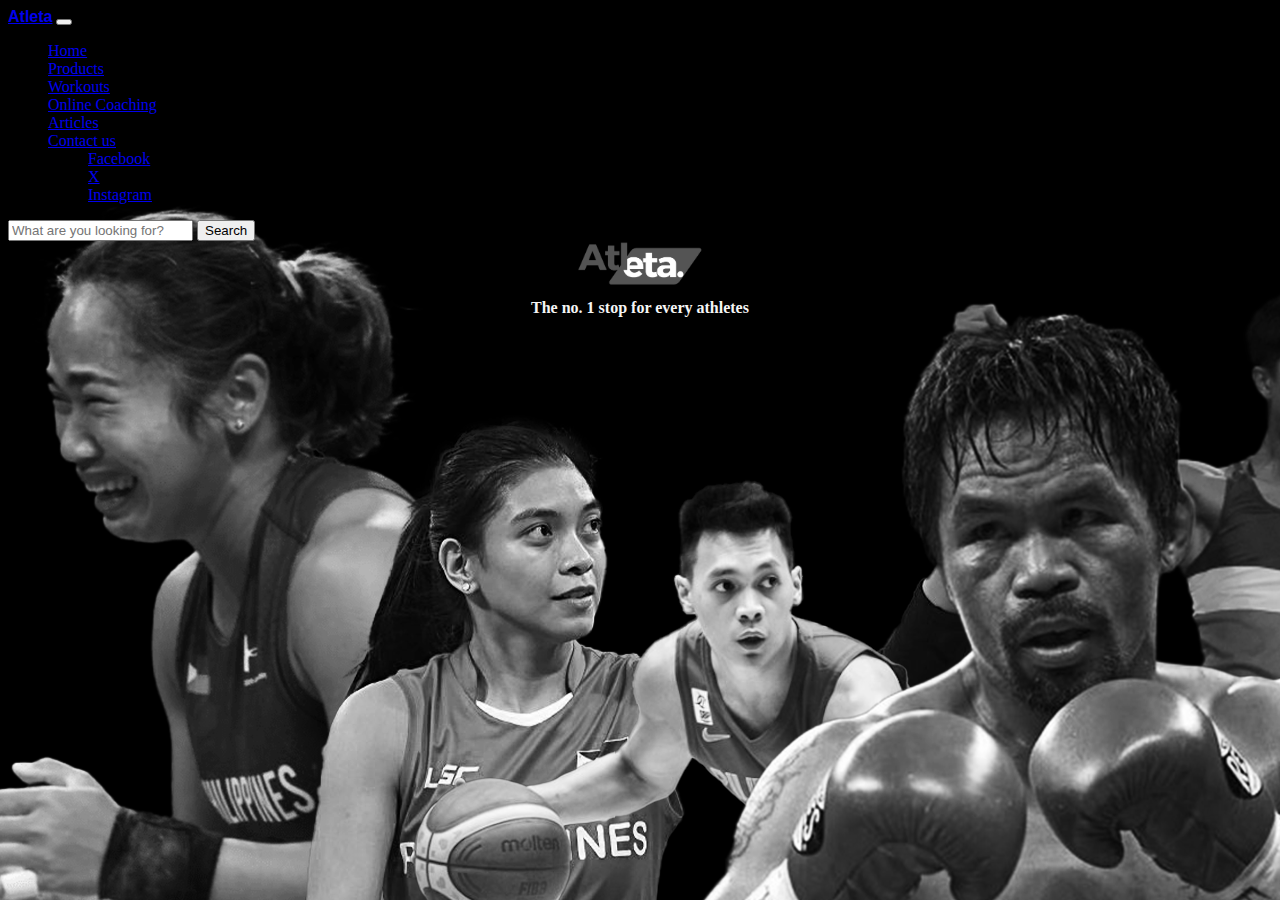
<file: articles.html>
<!doctype html>
<html lang="en">
  <head>
    <meta charset="utf-8">
    <meta name="viewport" content="width=device-width, initial-scale=1">
    <title>Atleta - Articles</title>
    <link href="styles.css" rel="stylesheet">
    <link href="https://cdn.jsdelivr.net/npm/bootstrap@5.3.2/dist/css/bootstrap.min.css" rel="stylesheet" integrity="sha384-T3c6CoIi6uLrA9TneNEoa7RxnatzjcDSCmG1MXxSR1GAsXEV/Dwwykc2MPK8M2HN" crossorigin="anonymous">
  </head>
  <body>
    <nav class="navbar navbar-expand-lg navbar-dark bg-dark">
    <div class="container-fluid">
      <a class="navbar-brand" href="index.html">Atleta</a>
      <button class="navbar-toggler" type="button" data-bs-toggle="collapse" data-bs-target="#navbarSupportedContent" aria-controls="navbarSupportedContent" aria-expanded="false" aria-label="Toggle navigation">
        <span class="navbar-toggler-icon"></span>
      </button>
      <div class="collapse navbar-collapse" id="navbarSupportedContent">
        <ul class="navbar-nav me-auto mb-2 mb-lg-0">
          <li class="nav-item">
            <a class="nav-link active" aria-current="page" href="index.html">Home</a>
          </li>
          <li class="nav-item">
            <a class="nav-link" href="shop.html">Products</a>
          </li>
          <li class="nav-item">
            <a class="nav-link" href="workouts.html">Workouts</a>
          </li>
          <li class="nav-item">
            <a class="nav-link" href="coaching.html">Online Coaching</a>
          </li>
          <li class="nav-item">
            <a class="nav-link" href="articles.html">Articles</a>
          </li>
          <li class="nav-item dropdown">
            <a class="nav-link dropdown-toggle" href="#" role="button" data-bs-toggle="dropdown" aria-expanded="false">
              Contact us
            </a>
            <ul class="dropdown-menu">
              <li><a class="dropdown-item" href="#">Facebook</a></li>
              <li><a class="dropdown-item" href="#">X</a></li>
              <li><a class="dropdown-item" href="#">Instagram</a></li>
            </ul>
          </li>
        </ul>
        <form class="d-flex" role="search">
          <input class="form-control me-2" type="search" placeholder="What are you looking for?" aria-label="Search">
          <button class="btn btn-outline-light" type="submit">Search</button>
        </form>
      </div>
    </div>
  </nav>

  <img class ="img-container" src="images/logo.png" alt="logo">

  <div class="container">
    <h2>The no. 1 stop for every athletes</h2>
  </div>
  </body>
</html>
</file>
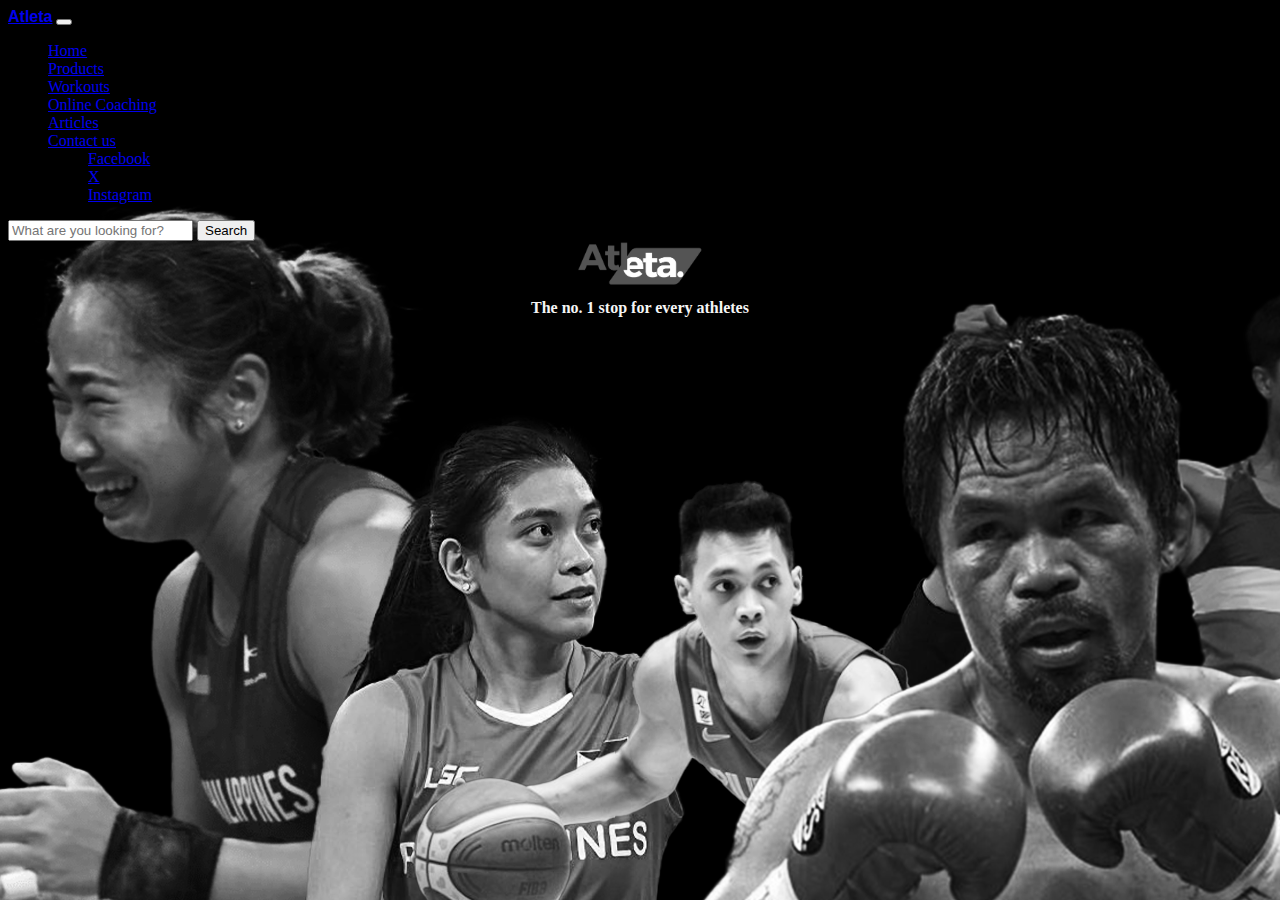
<file: coaching.html>
<!doctype html>
<html lang="en">
  <head>
    <meta charset="utf-8">
    <meta name="viewport" content="width=device-width, initial-scale=1">
    <title>Atleta - Coaching</title>
    <link href="styles.css" rel="stylesheet">
    <link href="https://cdn.jsdelivr.net/npm/bootstrap@5.3.2/dist/css/bootstrap.min.css" rel="stylesheet" integrity="sha384-T3c6CoIi6uLrA9TneNEoa7RxnatzjcDSCmG1MXxSR1GAsXEV/Dwwykc2MPK8M2HN" crossorigin="anonymous">
  </head>
  <body>
    <nav class="navbar navbar-expand-lg navbar-dark bg-dark">
    <div class="container-fluid">
      <a class="navbar-brand" href="index.html">Atleta</a>
      <button class="navbar-toggler" type="button" data-bs-toggle="collapse" data-bs-target="#navbarSupportedContent" aria-controls="navbarSupportedContent" aria-expanded="false" aria-label="Toggle navigation">
        <span class="navbar-toggler-icon"></span>
      </button>
      <div class="collapse navbar-collapse" id="navbarSupportedContent">
        <ul class="navbar-nav me-auto mb-2 mb-lg-0">
          <li class="nav-item">
            <a class="nav-link active" aria-current="page" href="index.html">Home</a>
          </li>
          <li class="nav-item">
            <a class="nav-link" href="shop.html">Products</a>
          </li>
          <li class="nav-item">
            <a class="nav-link" href="workouts.html">Workouts</a>
          </li>
          <li class="nav-item">
            <a class="nav-link" href="coaching.html">Online Coaching</a>
          </li>
          <li class="nav-item">
            <a class="nav-link" href="articles.html">Articles</a>
          </li>
          <li class="nav-item dropdown">
            <a class="nav-link dropdown-toggle" href="#" role="button" data-bs-toggle="dropdown" aria-expanded="false">
              Contact us
            </a>
            <ul class="dropdown-menu">
              <li><a class="dropdown-item" href="#">Facebook</a></li>
              <li><a class="dropdown-item" href="#">X</a></li>
              <li><a class="dropdown-item" href="#">Instagram</a></li>
            </ul>
          </li>
        </ul>
        <form class="d-flex" role="search">
          <input class="form-control me-2" type="search" placeholder="What are you looking for?" aria-label="Search">
          <button class="btn btn-outline-light" type="submit">Search</button>
        </form>
      </div>
    </div>
  </nav>

  <img class ="img-container" src="images/logo.png" alt="logo">

  <div class="container">
    <h2>The no. 1 stop for every athletes</h2>
  </div>
  </body>
</html>
</file>
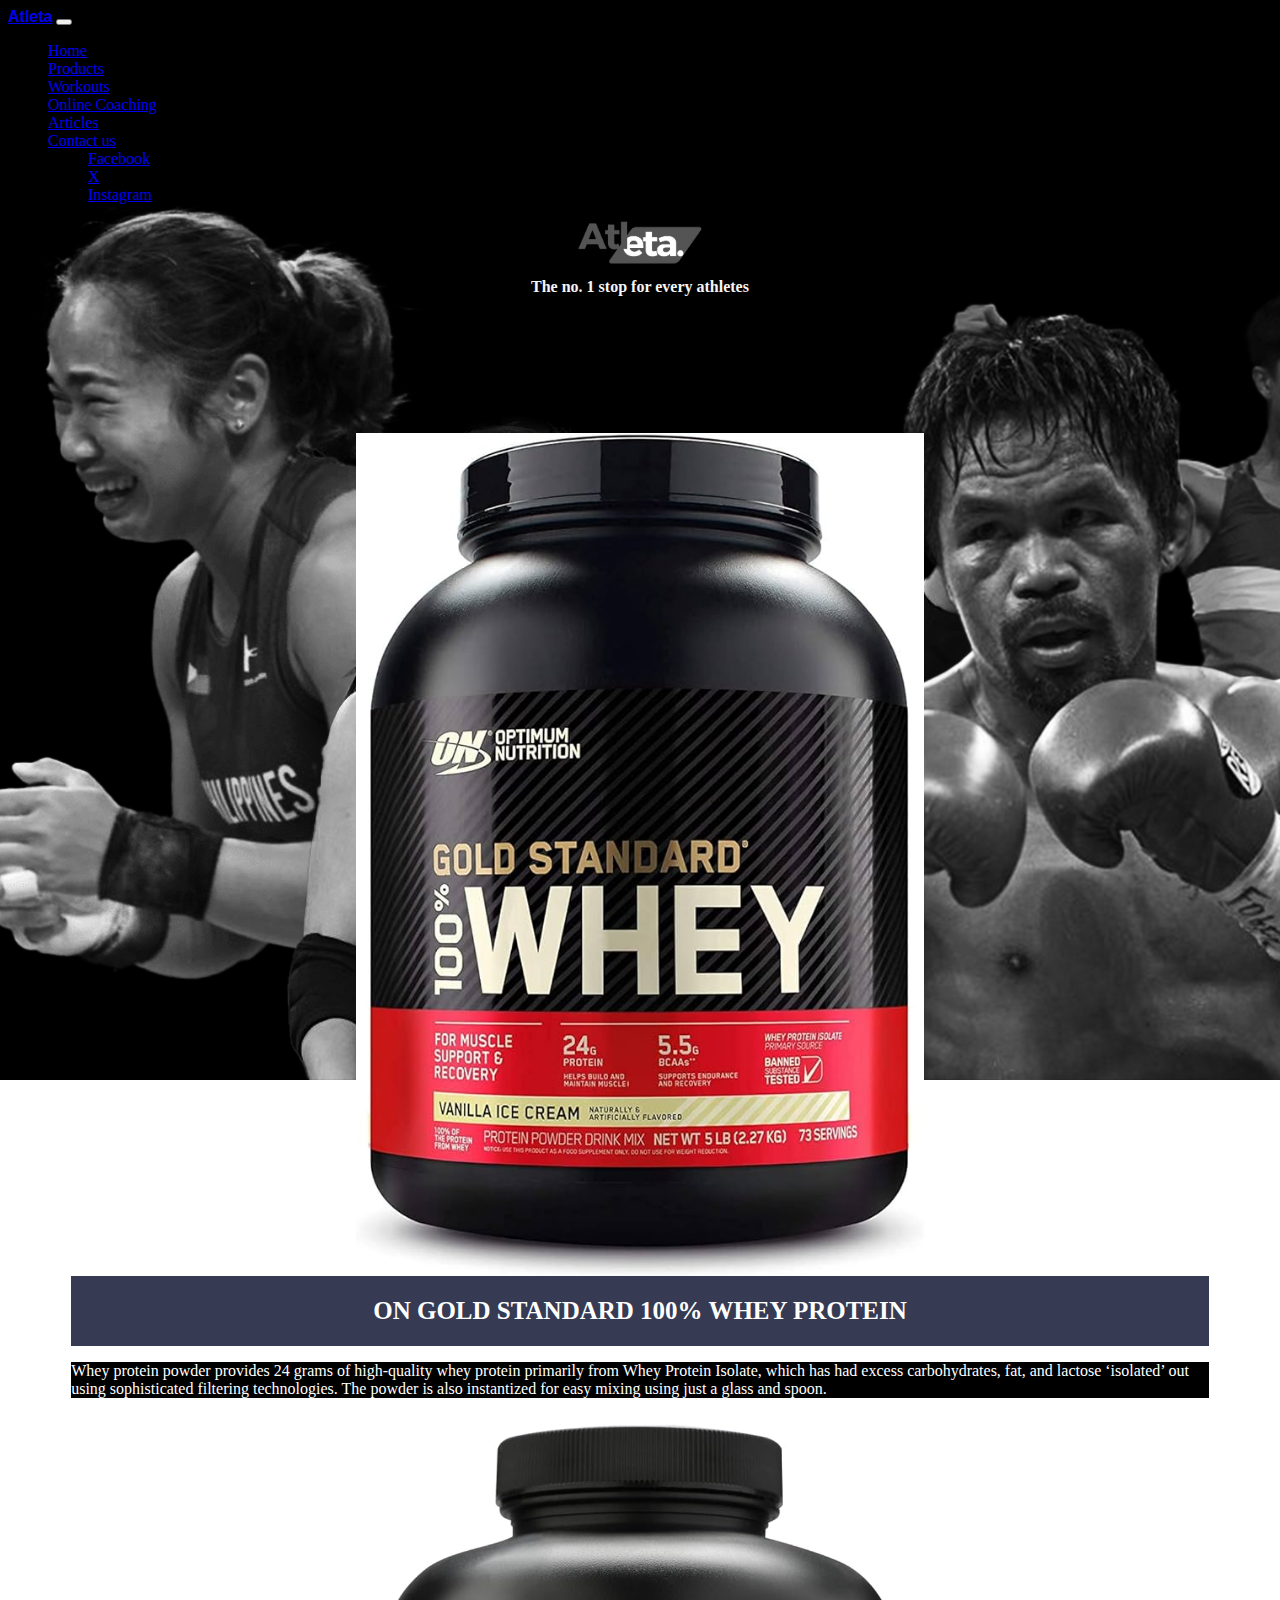
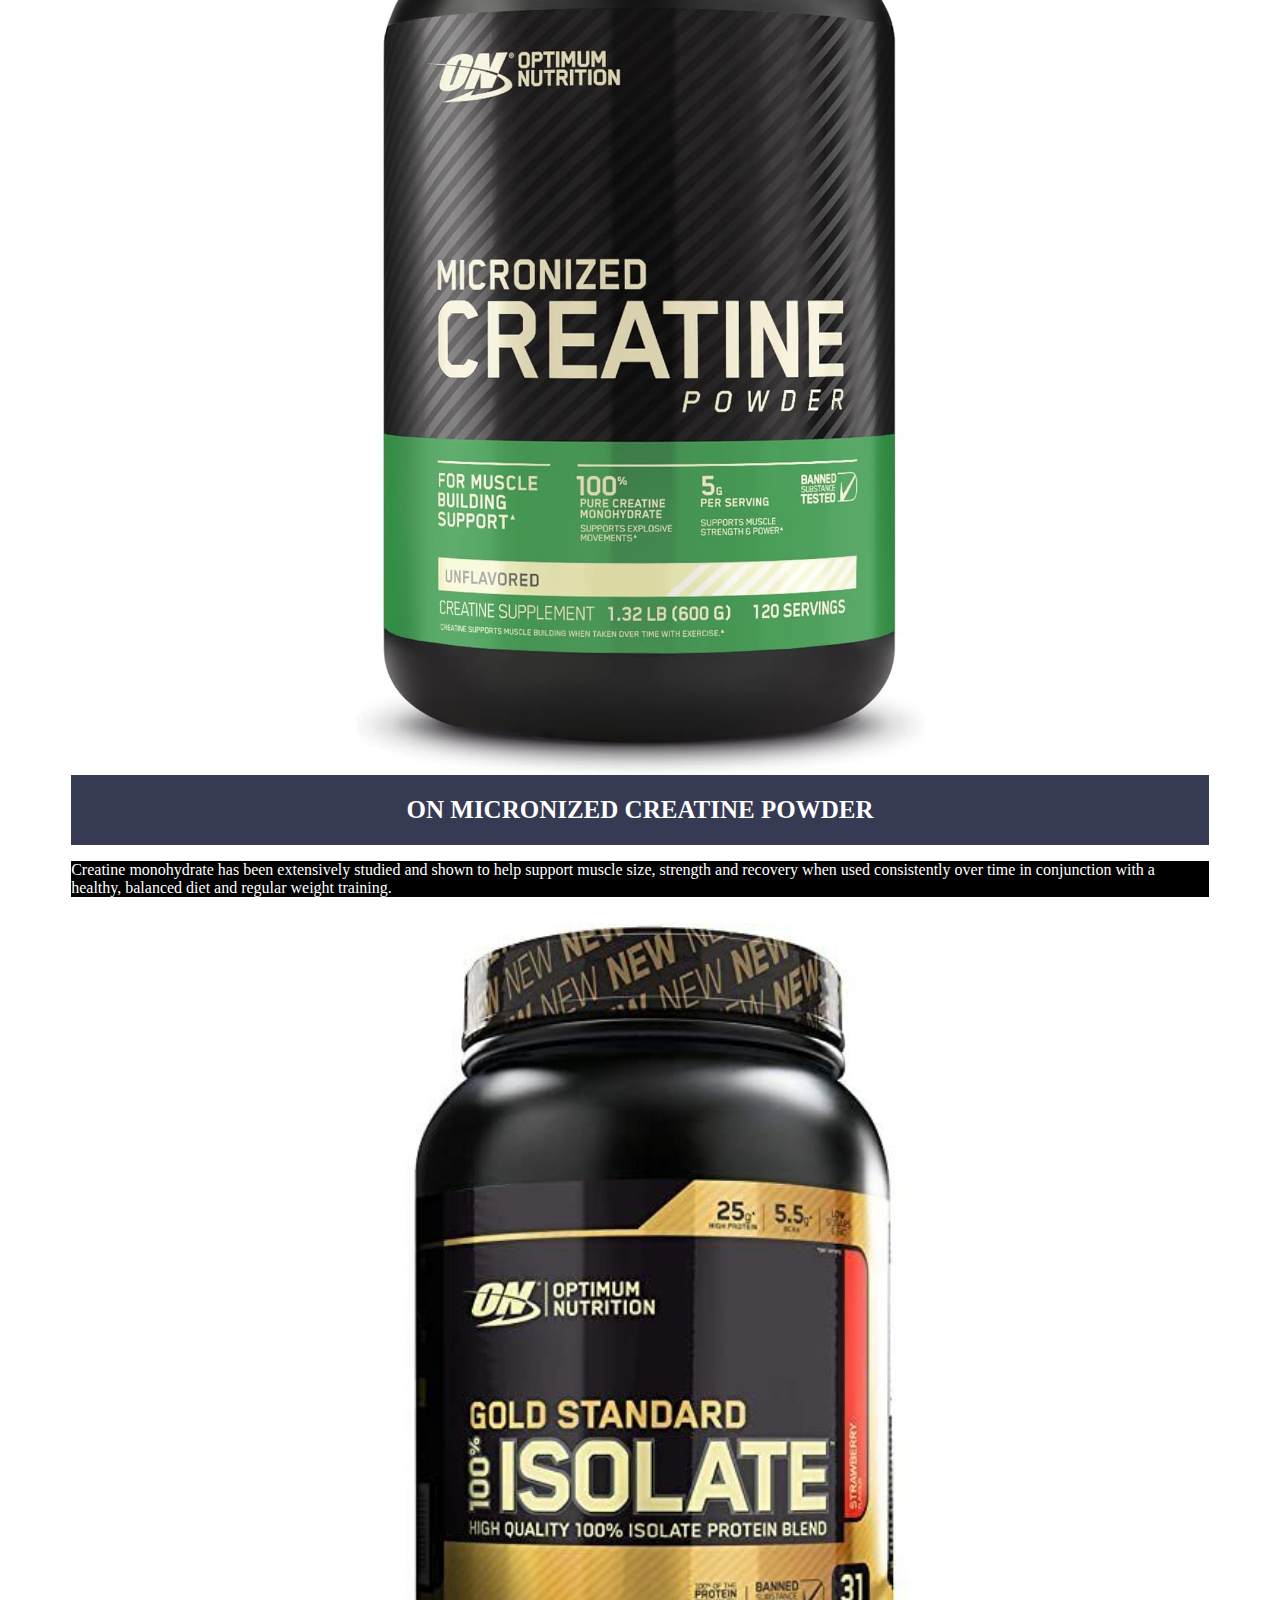
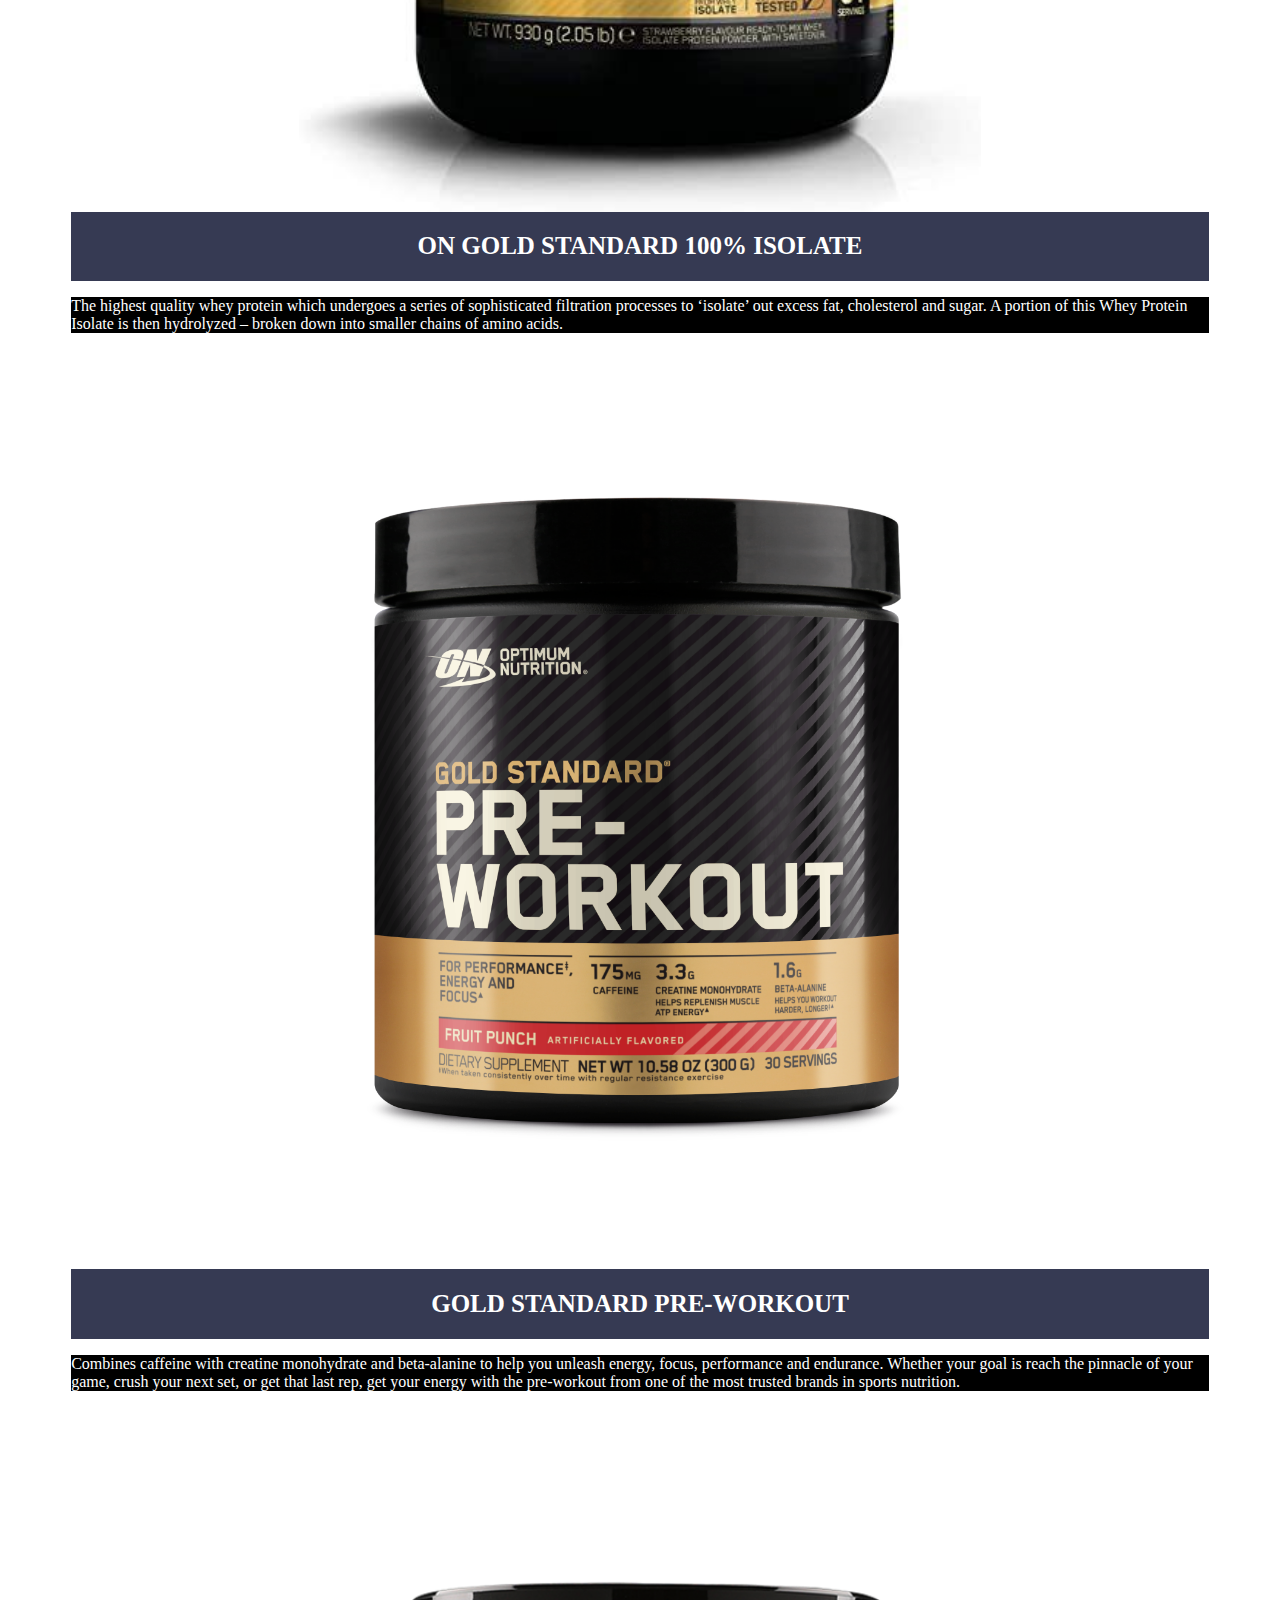
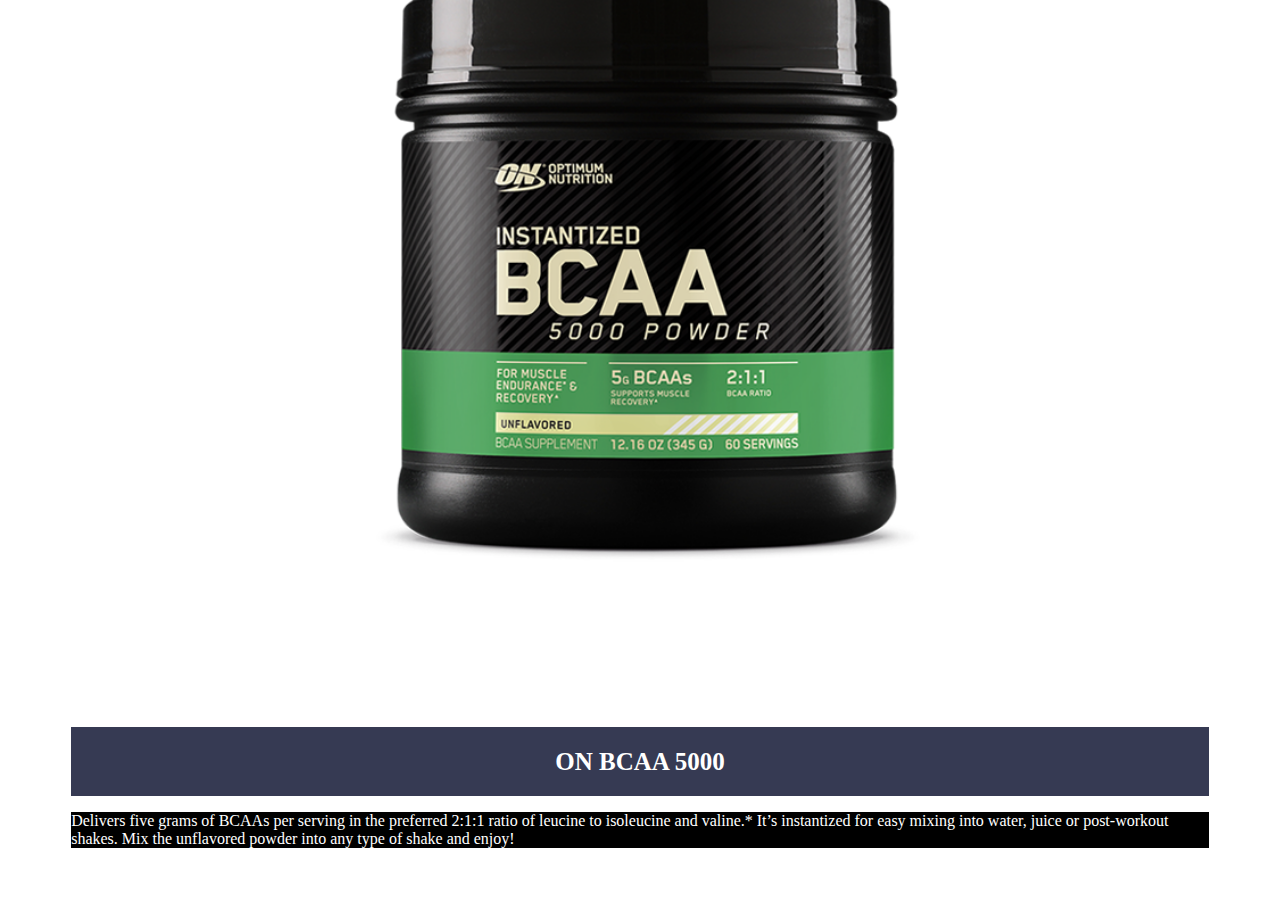
<file: shop.html>
<!doctype html>
<html lang="en">
  <head>
    <meta charset="utf-8">
    <meta name="viewport" content="width=device-width, initial-scale=1">
    <title>Atleta - Products</title>
    <link href="styles.css" rel="stylesheet">
    <link href="https://cdn.jsdelivr.net/npm/bootstrap@5.3.2/dist/css/bootstrap.min.css" rel="stylesheet" integrity="sha384-T3c6CoIi6uLrA9TneNEoa7RxnatzjcDSCmG1MXxSR1GAsXEV/Dwwykc2MPK8M2HN" crossorigin="anonymous">
  </head>
  <body>
    <nav class="navbar navbar-expand-lg navbar-dark bg-dark">
    <div class="container-fluid">
      <a class="navbar-brand" href="index.html">Atleta</a>
      <button class="navbar-toggler" type="button" data-bs-toggle="collapse" data-bs-target="#navbarSupportedContent" aria-controls="navbarSupportedContent" aria-expanded="false" aria-label="Toggle navigation">
        <span class="navbar-toggler-icon"></span>
      </button>
      <div class="collapse navbar-collapse" id="navbarSupportedContent">
        <ul class="navbar-nav me-auto mb-2 mb-lg-0">
          <li class="nav-item">
            <a class="nav-link active" aria-current="page" href="index.html">Home</a>
          </li>
          <li class="nav-item">
            <a class="nav-link" href="shop.html">Products</a>
          </li>
          <li class="nav-item">
            <a class="nav-link" href="workouts.html">Workouts</a>
          </li>
          <li class="nav-item">
            <a class="nav-link" href="coaching.html">Online Coaching</a>
          </li>
          <li class="nav-item">
            <a class="nav-link" href="articles.html">Articles</a>
          </li>
          <li class="nav-item dropdown">
            <a class="nav-link dropdown-toggle" href="#" role="button" data-bs-toggle="dropdown" aria-expanded="false">
              Contact us
            </a>
            <ul class="dropdown-menu">
              <li><a class="dropdown-item" href="#">Facebook</a></li>
              <li><a class="dropdown-item" href="#">X</a></li>
              <li><a class="dropdown-item" href="#">Instagram</a></li>
            </ul>
          </li>
        </ul>
      </div>
    </div>
  </nav>

  <img class ="img-container" src="images/logo.png" alt="logo">

  <div class="container">
    <h2>The no. 1 stop for every athletes</h2>
  </div>

  <div class="row">
    <div class="col-2">
      <div class="card">
        <img class="card-img-top"
                src="images/whey.jpg" alt="whey" style="width:50%"> 
        <div class="card-header"><h2>ON GOLD STANDARD 100% WHEY PROTEIN</h2></div>
        <div class="card-body">
            <p>Whey protein powder provides 24 grams of high-quality whey protein primarily from Whey Protein Isolate, which has had excess carbohydrates, fat, and lactose ‘isolated’ out using sophisticated filtering technologies. The powder is also instantized for easy mixing using just a glass and spoon.</p>
       </div>
      </div>
    </div>
    <div class="col-2">
        <div class="card">
        <img class="card-img-top"
        src="images/creatine.jpg" alt="creatine" style="width:50%"> 
          <div class="card-header"><h2>ON MICRONIZED CREATINE POWDER</h2></div>
          <div class="card-body">
            <p>Creatine monohydrate has been extensively studied and shown to help support muscle size, strength and recovery when used consistently over time in conjunction with a healthy, balanced diet and regular weight training.</p>
          </div>
        </div>
      </div>
      <div class="col-2">
        <div class="card">
            <img class="card-img-top"
                    src="images/isolate.jpg" alt="isolate" style="width:60%"> 
          <div class="card-header"><h2>ON GOLD STANDARD 100% ISOLATE</h2></div>
          <div class="card-body">
            <p>The highest quality whey protein which undergoes a series of sophisticated filtration processes to ‘isolate’ out excess fat, cholesterol and sugar. A portion of this Whey Protein Isolate is then hydrolyzed – broken down into smaller chains of amino acids.</p>
          </div>
        </div>
      </div>
      <div class="col-2">
        <div class="card">
            <img class="card-img-top"
                    src="images/pre-workout.png" alt="pre-workout" style="width:80%"> 
          <div class="card-header"><h2>GOLD STANDARD PRE-WORKOUT</h2></div>
          <div class="card-body">
            <p>Combines caffeine with creatine monohydrate and beta-alanine to help you unleash energy, focus, performance and endurance. Whether your goal is reach the pinnacle of your game, crush your next set, or get that last rep, get your energy with the pre-workout from one of the most trusted brands in sports nutrition.</p>
          </div>
        </div>
      </div>
      <div class="col-2">
        <div class="card">
            <img class="card-img-top"
                    src="images/bcaa.png" alt="bcaa" style="width:80%"> 
          <div class="card-header"><h2>ON BCAA 5000</h2></div>
          <div class="card-body">
            <p>Delivers five grams of BCAAs per serving in the preferred 2:1:1 ratio of leucine to isoleucine and valine.* It’s instantized for easy mixing into water, juice or post-workout shakes. Mix the unflavored powder into any type of shake and enjoy!</p>
          </div>
        </div>
      </div>

  </body>
</html>
</file>
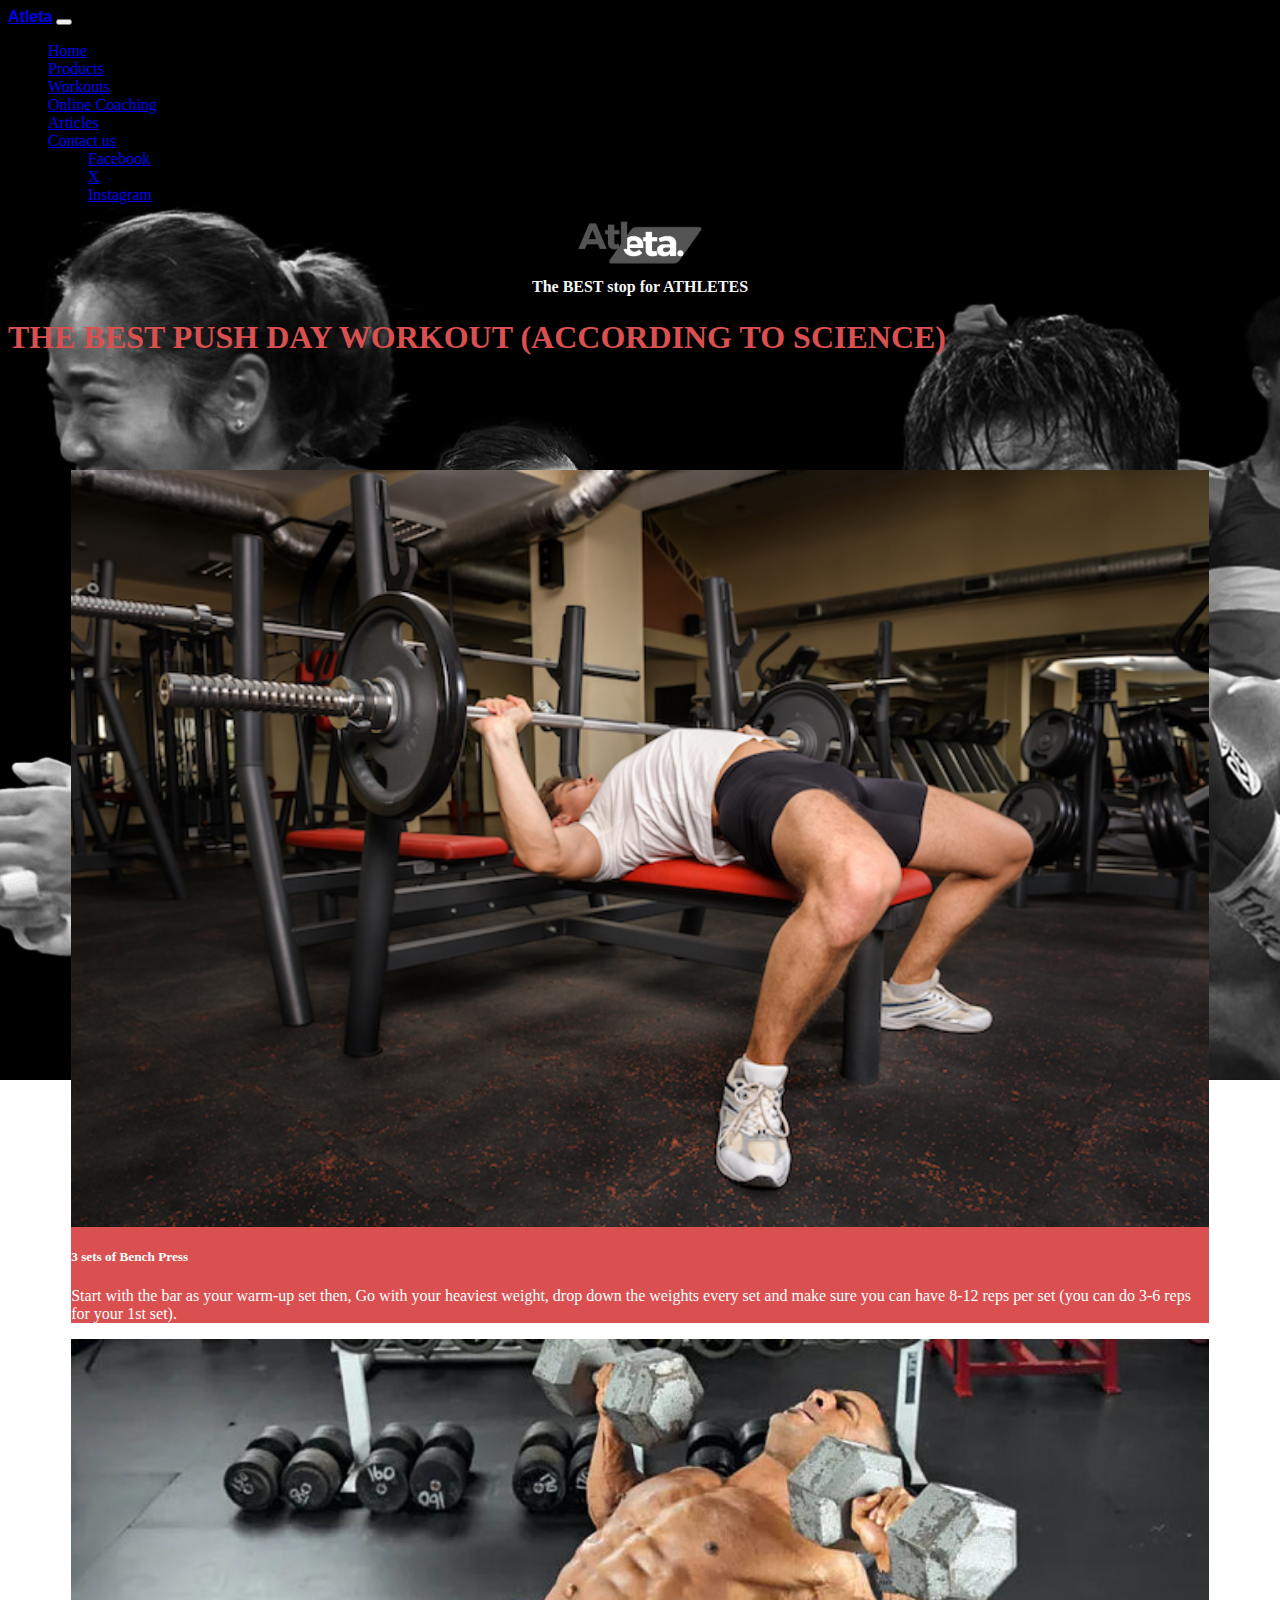
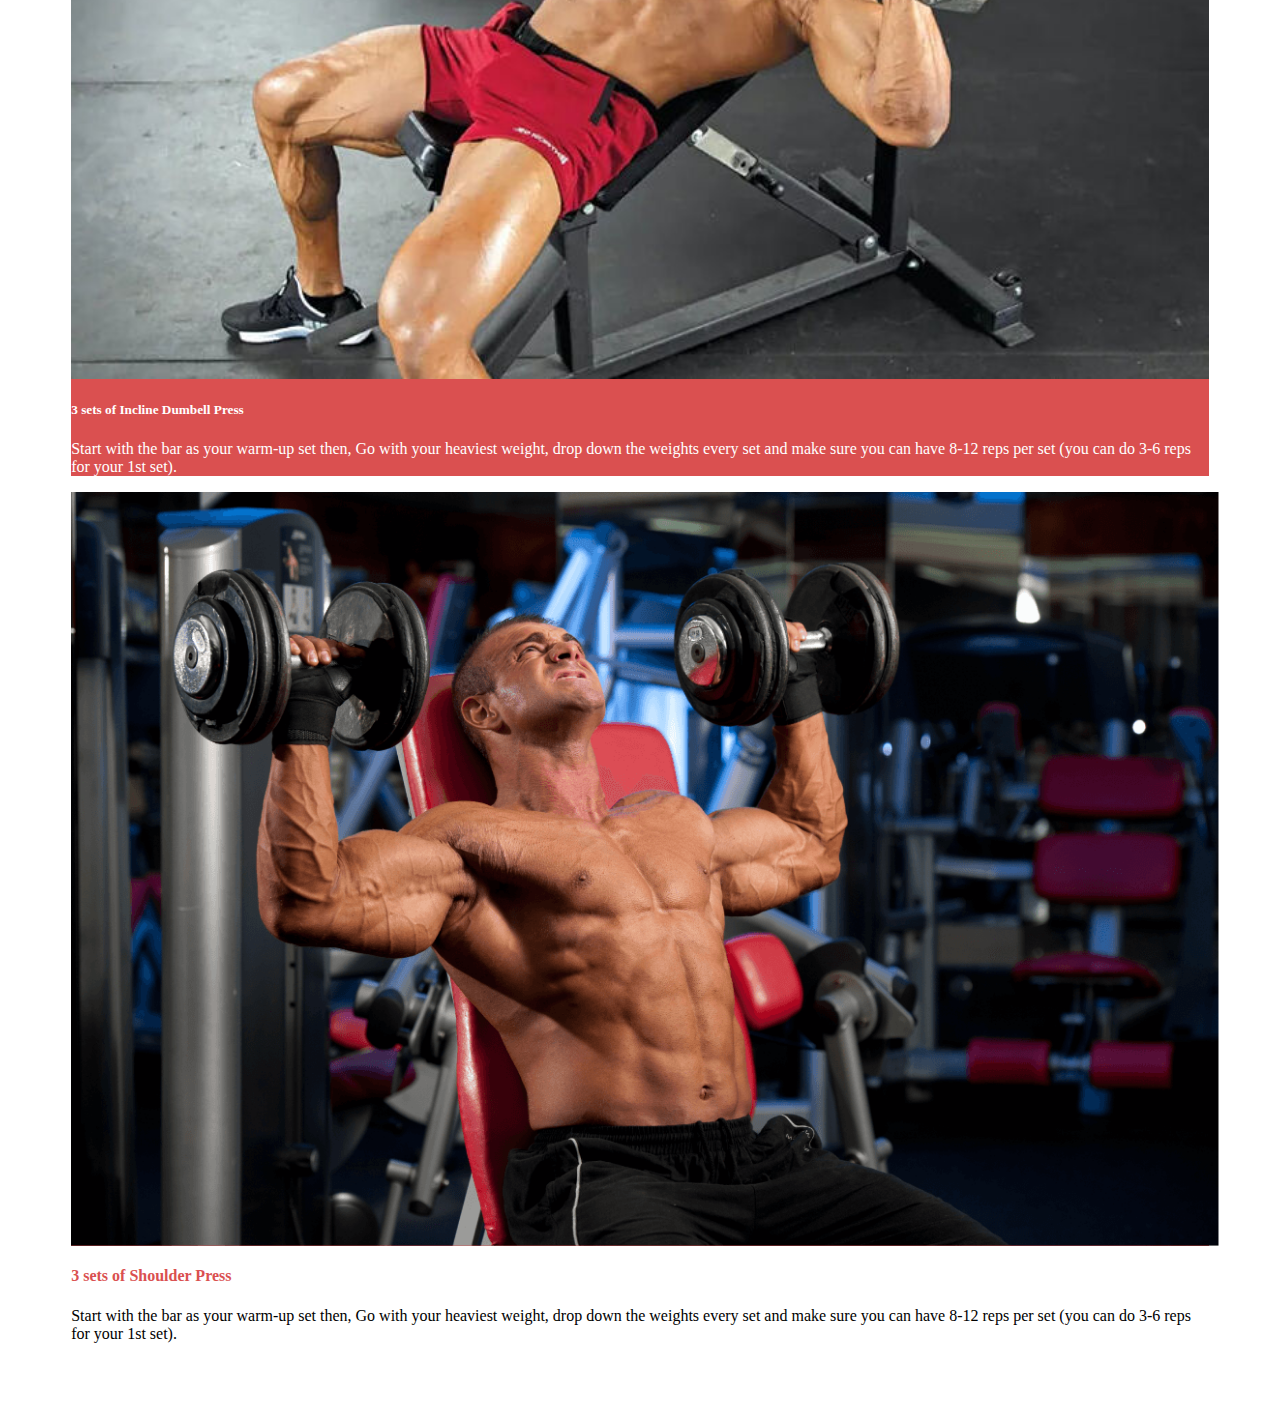
<file: workouts.html>
<!doctype html>
<html lang="en">
  <head>
    <meta charset="utf-8">
    <meta name="viewport" content="width=device-width, initial-scale=1">
    <title>Atleta - Workouts</title>
    <link href="styles.css" rel="stylesheet">
    <link href="https://cdn.jsdelivr.net/npm/bootstrap@5.3.2/dist/css/bootstrap.min.css" rel="stylesheet" integrity="sha384-T3c6CoIi6uLrA9TneNEoa7RxnatzjcDSCmG1MXxSR1GAsXEV/Dwwykc2MPK8M2HN" crossorigin="anonymous">
  </head>
  <body>
    <nav class="navbar navbar-expand-lg navbar-dark bg-dark">
    <div class="container-fluid">
      <a class="navbar-brand" href="index.html">Atleta</a>
      <button class="navbar-toggler" type="button" data-bs-toggle="collapse" data-bs-target="#navbarSupportedContent" aria-controls="navbarSupportedContent" aria-expanded="false" aria-label="Toggle navigation">
        <span class="navbar-toggler-icon"></span>
      </button>
      <div class="collapse navbar-collapse" id="navbarSupportedContent">
        <ul class="navbar-nav me-auto mb-2 mb-lg-0">
          <li class="nav-item">
            <a class="nav-link active" aria-current="page" href="index.html">Home</a>
          </li>
          <li class="nav-item">
            <a class="nav-link" href="shop.html">Products</a>
          </li>
          <li class="nav-item">
            <a class="nav-link" href="workouts.html">Workouts</a>
          </li>
          <li class="nav-item">
            <a class="nav-link" href="coaching.html">Online Coaching</a>
          </li>
          <li class="nav-item">
            <a class="nav-link" href="articles.html">Articles</a>
          </li>
          <li class="nav-item dropdown">
            <a class="nav-link dropdown-toggle" href="#" role="button" data-bs-toggle="dropdown" aria-expanded="false">
              Contact us
            </a>
            <ul class="dropdown-menu">
              <li><a class="dropdown-item" href="#">Facebook</a></li>
              <li><a class="dropdown-item" href="#">X</a></li>
              <li><a class="dropdown-item" href="#">Instagram</a></li>
            </ul>
          </li>
        </ul>
      </div>
    </div>
  </nav>

  <img class ="img-container" src="/images/logo.png" alt="logo">

  <div class="container">
    <h2>The BEST stop for ATHLETES</h2>
  </div>
  <div class="container-text">
    <h1>THE BEST PUSH DAY WORKOUT (ACCORDING TO SCIENCE)</h1></div>
  <div class="row">
    <div class="col-6">
      <div class="workout-card">
        <div class="card-body">
          <img class="card-img-body"
          src="/images/bp.jpg" alt="bench" style="width:100%">
          <h5>3 sets of Bench Press</h5>
          <p>Start with the bar as your warm-up set then,
        Go with your heaviest weight, drop down the weights
      every set and make sure you can have 8-12 reps per set (you can do 3-6 reps for your 1st set).</p>        
        </div>
      </div>
    </div>
    <div class="col-6">
      <div class="workout-card">
        <div class="card-body">
          <img class="card-img-body"
          src="/images/incline db.jpg" alt="incline" style="width:100%">
          <h5>3 sets of Incline Dumbell Press</h5>
          <p>Start with the bar as your warm-up set then,
            Go with your heaviest weight, drop down the weights
          every set and make sure you can have 8-12 reps per set (you can do 3-6 reps for your 1st set).</p>          
        </div>
      </div>
    </div>
    <div class="col-8">
      <div class="workout-card">
        <div class="card-body">
          <img class="card-img-body"
          src="/images/sp.png" alt="Shoulder" style="width:102%">
        </div>
      </div>
    </div>
    <div class="col-4">
      <div class="workout-card">
        <h4>3 sets of Shoulder Press</h4>
        <div class="card-desc">
          <p>Start with the bar as your warm-up set then,
            Go with your heaviest weight, drop down the weights
          every set and make sure you can have 8-12 reps per set (you can do 3-6 reps for your 1st set).</p> 
        </div>
      </div>
    </div>
    </div>
  </body>
</html>
</file>
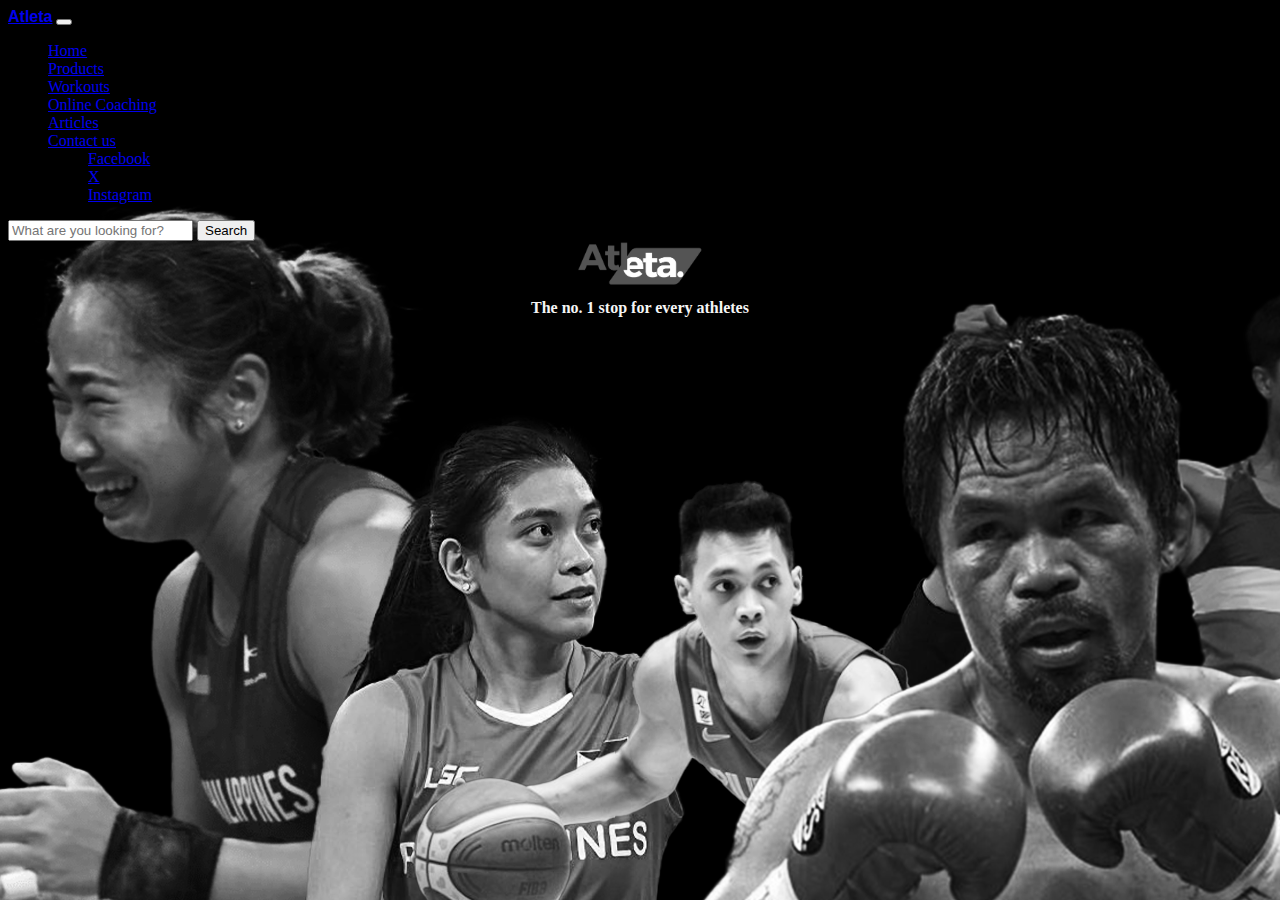
<file: Atleta/articles.html>
<!doctype html>
<html lang="en">
  <head>
    <meta charset="utf-8">
    <meta name="viewport" content="width=device-width, initial-scale=1">
    <title>Atleta - Articles</title>
    <link href="styles.css" rel="stylesheet">
    <link href="https://cdn.jsdelivr.net/npm/bootstrap@5.3.2/dist/css/bootstrap.min.css" rel="stylesheet" integrity="sha384-T3c6CoIi6uLrA9TneNEoa7RxnatzjcDSCmG1MXxSR1GAsXEV/Dwwykc2MPK8M2HN" crossorigin="anonymous">
  </head>
  <body>
    <nav class="navbar navbar-expand-lg navbar-dark bg-dark">
    <div class="container-fluid">
      <a class="navbar-brand" href="index.html">Atleta</a>
      <button class="navbar-toggler" type="button" data-bs-toggle="collapse" data-bs-target="#navbarSupportedContent" aria-controls="navbarSupportedContent" aria-expanded="false" aria-label="Toggle navigation">
        <span class="navbar-toggler-icon"></span>
      </button>
      <div class="collapse navbar-collapse" id="navbarSupportedContent">
        <ul class="navbar-nav me-auto mb-2 mb-lg-0">
          <li class="nav-item">
            <a class="nav-link active" aria-current="page" href="index.html">Home</a>
          </li>
          <li class="nav-item">
            <a class="nav-link" href="shop.html">Products</a>
          </li>
          <li class="nav-item">
            <a class="nav-link" href="workouts.html">Workouts</a>
          </li>
          <li class="nav-item">
            <a class="nav-link" href="coaching.html">Online Coaching</a>
          </li>
          <li class="nav-item">
            <a class="nav-link" href="articles.html">Articles</a>
          </li>
          <li class="nav-item dropdown">
            <a class="nav-link dropdown-toggle" href="#" role="button" data-bs-toggle="dropdown" aria-expanded="false">
              Contact us
            </a>
            <ul class="dropdown-menu">
              <li><a class="dropdown-item" href="#">Facebook</a></li>
              <li><a class="dropdown-item" href="#">X</a></li>
              <li><a class="dropdown-item" href="#">Instagram</a></li>
            </ul>
          </li>
        </ul>
        <form class="d-flex" role="search">
          <input class="form-control me-2" type="search" placeholder="What are you looking for?" aria-label="Search">
          <button class="btn btn-outline-light" type="submit">Search</button>
        </form>
      </div>
    </div>
  </nav>

  <img class ="img-container" src="/images/logo.png" alt="logo">

  <div class="container">
    <h2>The no. 1 stop for every athletes</h2>
  </div>
  </body>
</html>
</file>
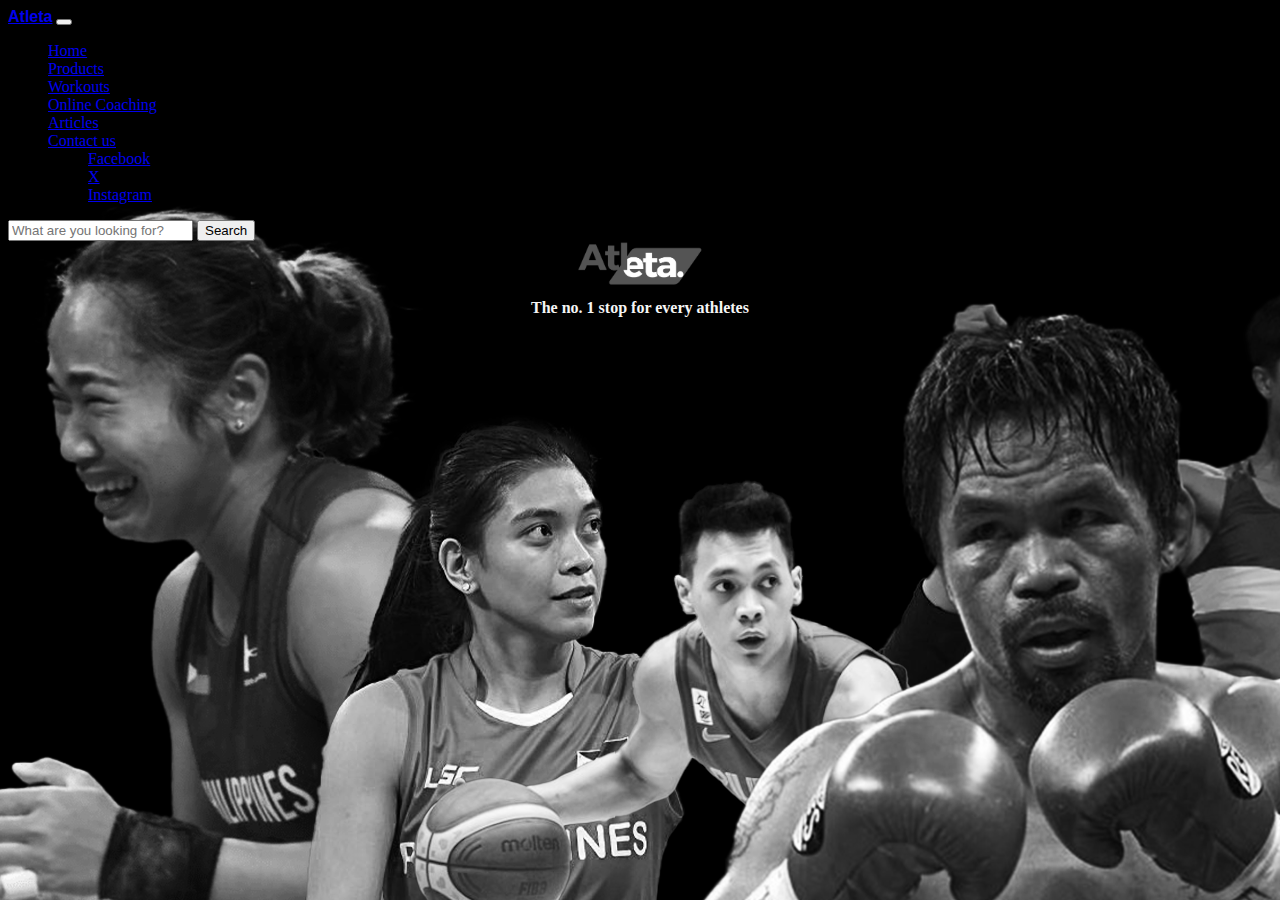
<file: Atleta/coaching.html>
<!doctype html>
<html lang="en">
  <head>
    <meta charset="utf-8">
    <meta name="viewport" content="width=device-width, initial-scale=1">
    <title>Atleta - Coaching</title>
    <link href="styles.css" rel="stylesheet">
    <link href="https://cdn.jsdelivr.net/npm/bootstrap@5.3.2/dist/css/bootstrap.min.css" rel="stylesheet" integrity="sha384-T3c6CoIi6uLrA9TneNEoa7RxnatzjcDSCmG1MXxSR1GAsXEV/Dwwykc2MPK8M2HN" crossorigin="anonymous">
  </head>
  <body>
    <nav class="navbar navbar-expand-lg navbar-dark bg-dark">
    <div class="container-fluid">
      <a class="navbar-brand" href="index.html">Atleta</a>
      <button class="navbar-toggler" type="button" data-bs-toggle="collapse" data-bs-target="#navbarSupportedContent" aria-controls="navbarSupportedContent" aria-expanded="false" aria-label="Toggle navigation">
        <span class="navbar-toggler-icon"></span>
      </button>
      <div class="collapse navbar-collapse" id="navbarSupportedContent">
        <ul class="navbar-nav me-auto mb-2 mb-lg-0">
          <li class="nav-item">
            <a class="nav-link active" aria-current="page" href="index.html">Home</a>
          </li>
          <li class="nav-item">
            <a class="nav-link" href="shop.html">Products</a>
          </li>
          <li class="nav-item">
            <a class="nav-link" href="workouts.html">Workouts</a>
          </li>
          <li class="nav-item">
            <a class="nav-link" href="coaching.html">Online Coaching</a>
          </li>
          <li class="nav-item">
            <a class="nav-link" href="articles.html">Articles</a>
          </li>
          <li class="nav-item dropdown">
            <a class="nav-link dropdown-toggle" href="#" role="button" data-bs-toggle="dropdown" aria-expanded="false">
              Contact us
            </a>
            <ul class="dropdown-menu">
              <li><a class="dropdown-item" href="#">Facebook</a></li>
              <li><a class="dropdown-item" href="#">X</a></li>
              <li><a class="dropdown-item" href="#">Instagram</a></li>
            </ul>
          </li>
        </ul>
        <form class="d-flex" role="search">
          <input class="form-control me-2" type="search" placeholder="What are you looking for?" aria-label="Search">
          <button class="btn btn-outline-light" type="submit">Search</button>
        </form>
      </div>
    </div>
  </nav>

  <img class ="img-container" src="/images/logo.png" alt="logo">

  <div class="container">
    <h2>The no. 1 stop for every athletes</h2>
  </div>
  </body>
</html>
</file>
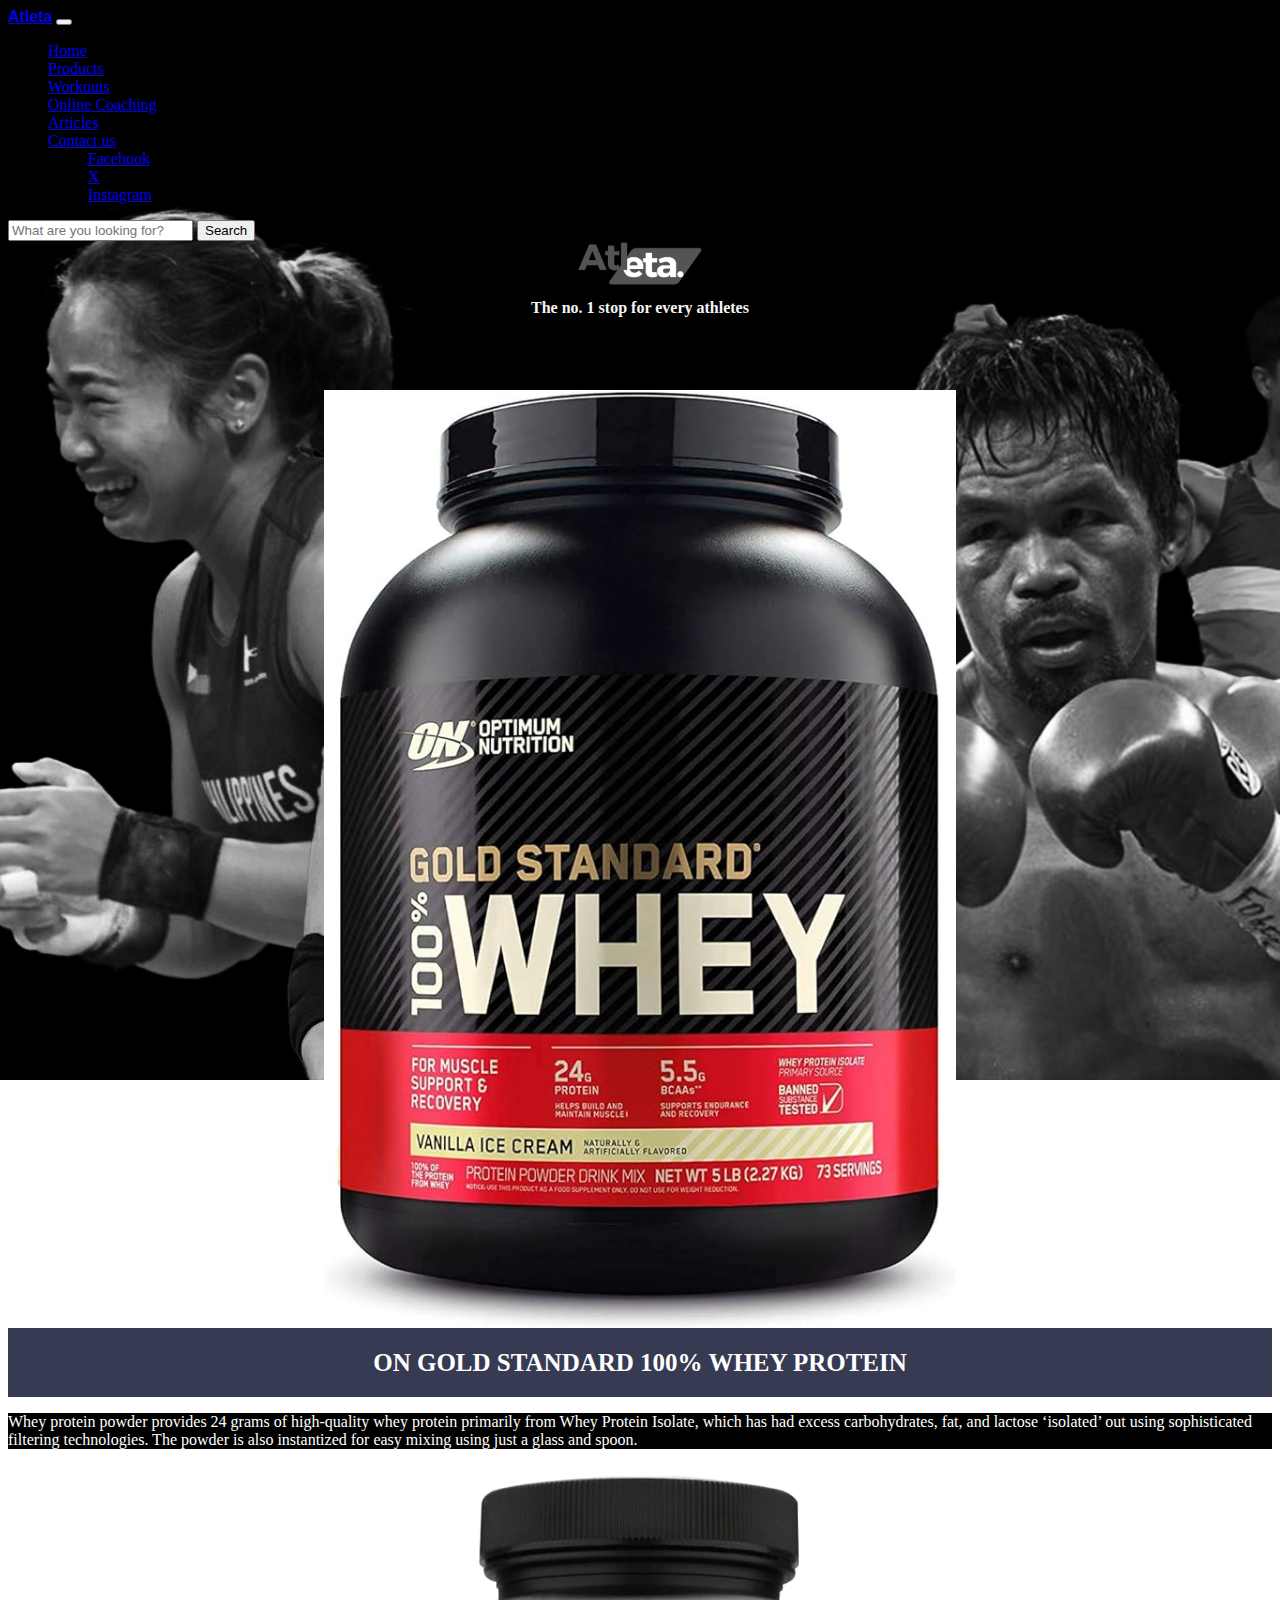
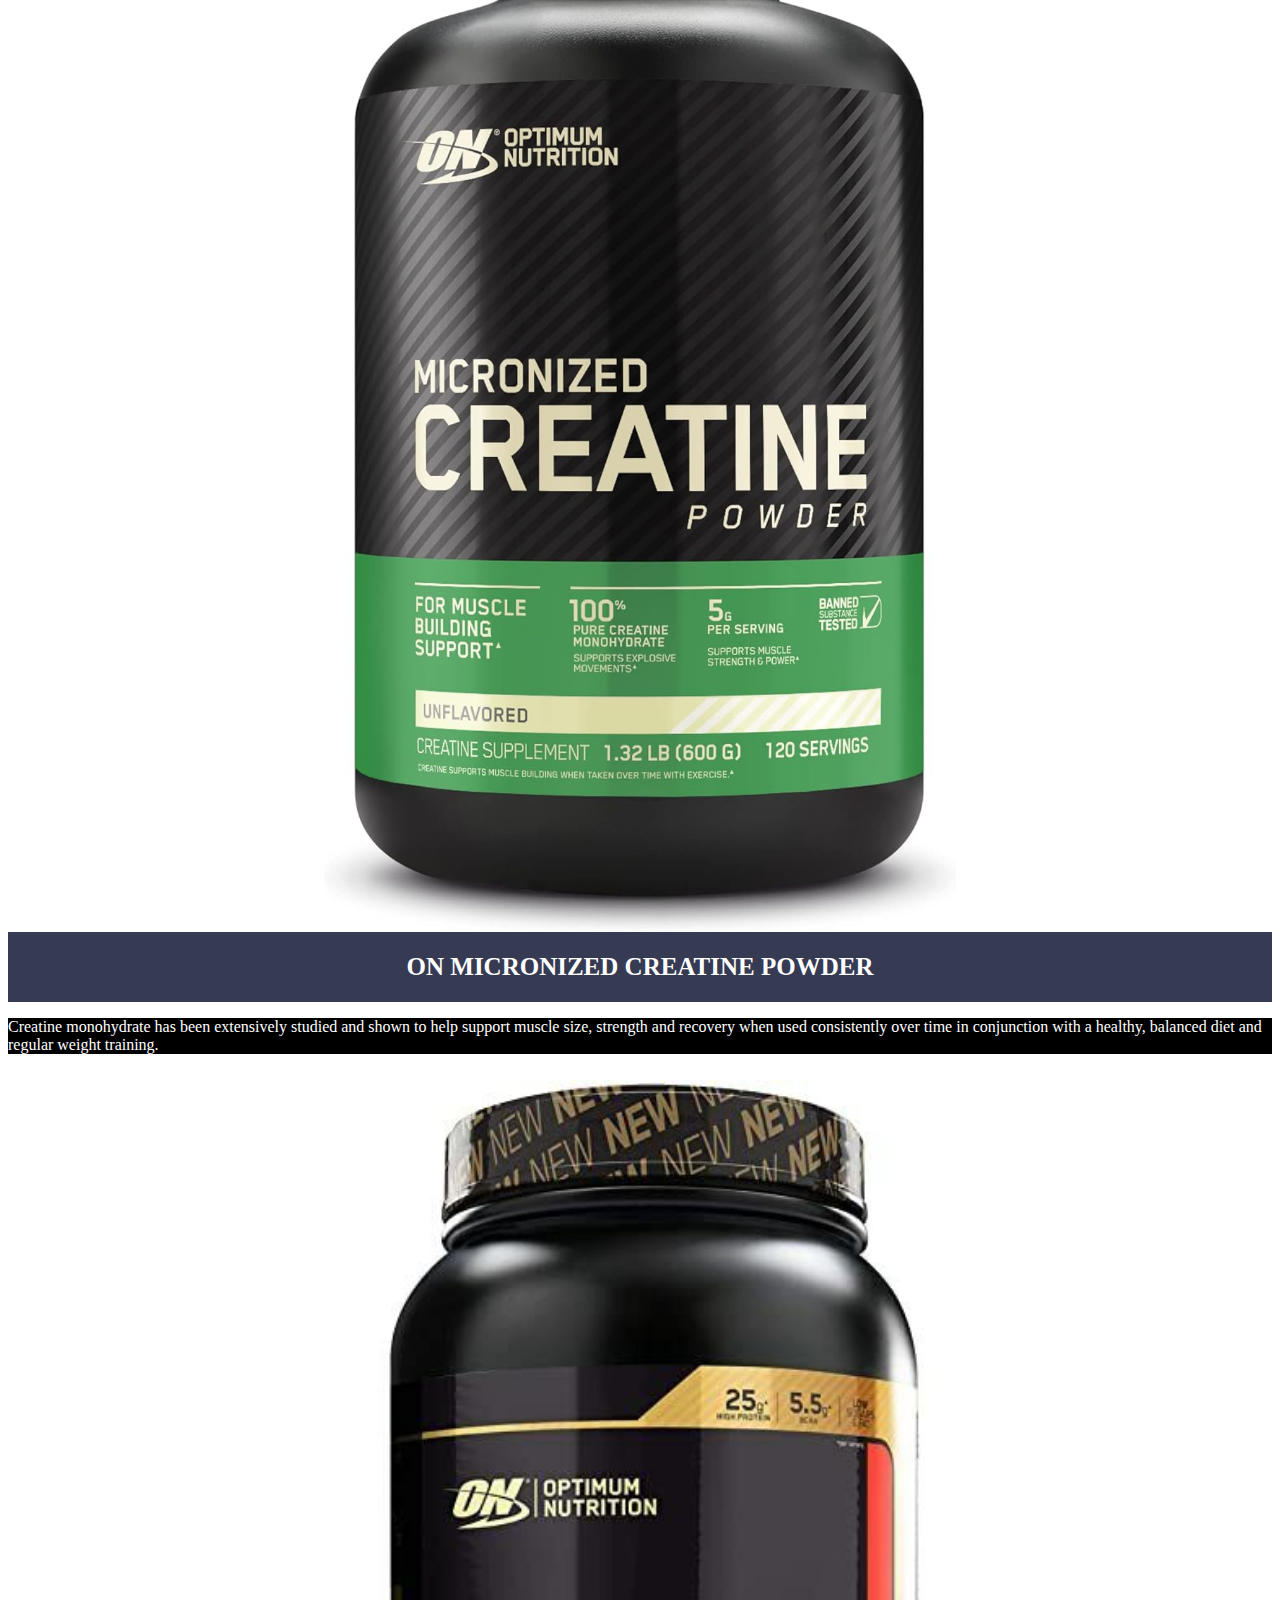
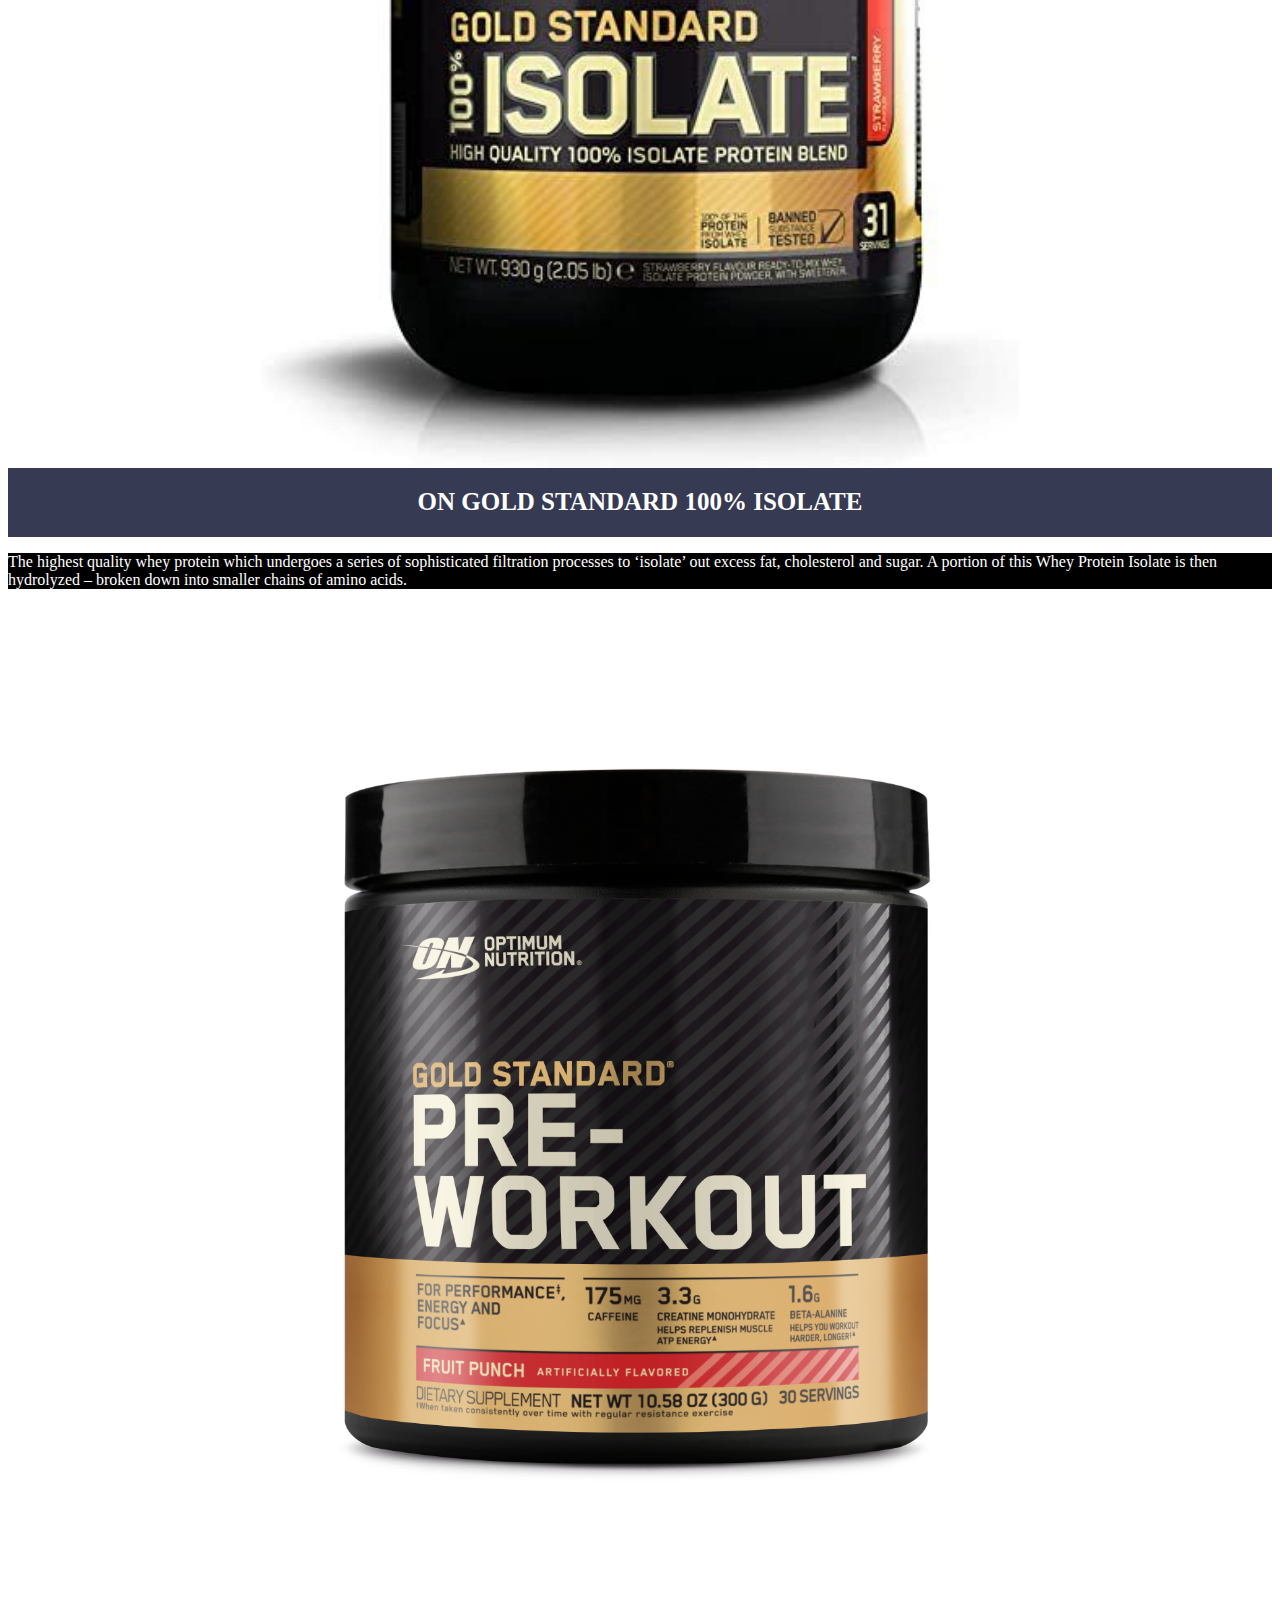
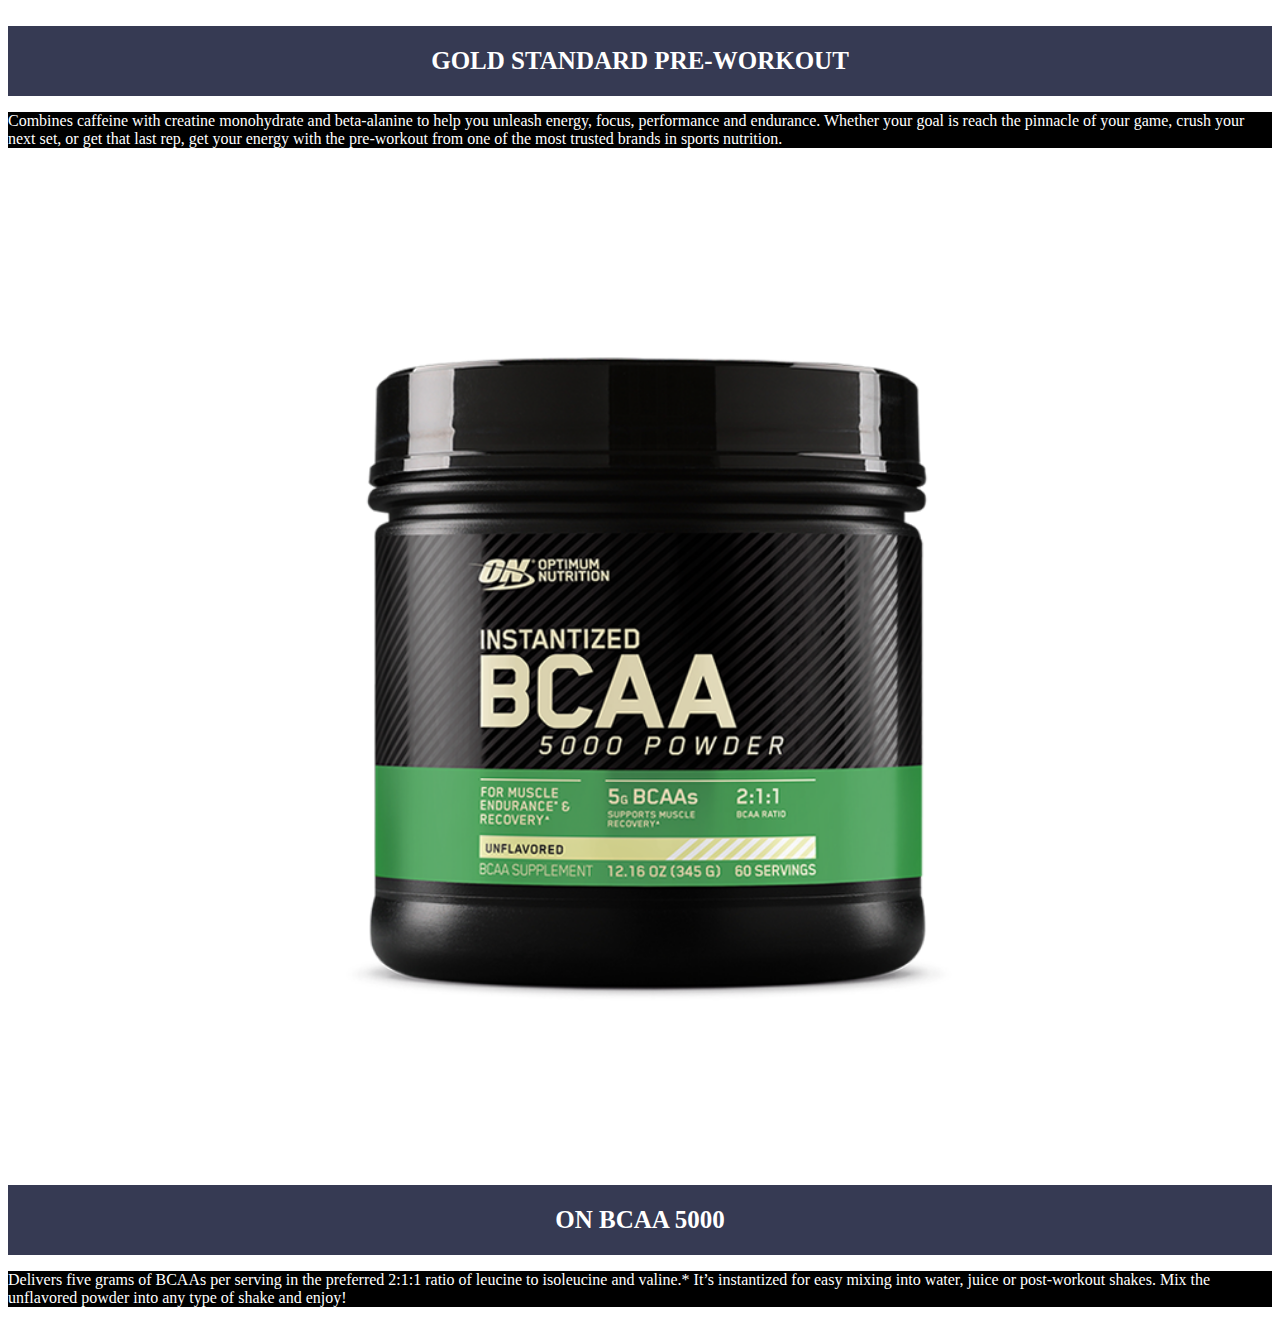
<file: Atleta/shop.html>
<!doctype html>
<html lang="en">
  <head>
    <meta charset="utf-8">
    <meta name="viewport" content="width=device-width, initial-scale=1">
    <title>Atleta - Products</title>
    <link href="styles.css" rel="stylesheet">
    <link href="https://cdn.jsdelivr.net/npm/bootstrap@5.3.2/dist/css/bootstrap.min.css" rel="stylesheet" integrity="sha384-T3c6CoIi6uLrA9TneNEoa7RxnatzjcDSCmG1MXxSR1GAsXEV/Dwwykc2MPK8M2HN" crossorigin="anonymous">
  </head>
  <body>
    <nav class="navbar navbar-expand-lg navbar-dark bg-dark">
    <div class="container-fluid">
      <a class="navbar-brand" href="index.html">Atleta</a>
      <button class="navbar-toggler" type="button" data-bs-toggle="collapse" data-bs-target="#navbarSupportedContent" aria-controls="navbarSupportedContent" aria-expanded="false" aria-label="Toggle navigation">
        <span class="navbar-toggler-icon"></span>
      </button>
      <div class="collapse navbar-collapse" id="navbarSupportedContent">
        <ul class="navbar-nav me-auto mb-2 mb-lg-0">
          <li class="nav-item">
            <a class="nav-link active" aria-current="page" href="index.html">Home</a>
          </li>
          <li class="nav-item">
            <a class="nav-link" href="shop.html">Products</a>
          </li>
          <li class="nav-item">
            <a class="nav-link" href="workouts.html">Workouts</a>
          </li>
          <li class="nav-item">
            <a class="nav-link" href="coaching.html">Online Coaching</a>
          </li>
          <li class="nav-item">
            <a class="nav-link" href="articles.html">Articles</a>
          </li>
          <li class="nav-item dropdown">
            <a class="nav-link dropdown-toggle" href="#" role="button" data-bs-toggle="dropdown" aria-expanded="false">
              Contact us
            </a>
            <ul class="dropdown-menu">
              <li><a class="dropdown-item" href="#">Facebook</a></li>
              <li><a class="dropdown-item" href="#">X</a></li>
              <li><a class="dropdown-item" href="#">Instagram</a></li>
            </ul>
          </li>
        </ul>
        <form class="d-flex" role="search">
          <input class="form-control me-2" type="search" placeholder="What are you looking for?" aria-label="Search">
          <button class="btn btn-outline-light" type="submit">Search</button>
        </form>
      </div>
    </div>
  </nav>

  <img class ="img-container" src="/images/logo.png" alt="logo">

  <div class="container">
    <h2>The no. 1 stop for every athletes</h2>
  </div>

  <div class="row">
    <div class="col-2">
      <div class="card">
        <img class="card-img-top"
                src="/images/whey.jpg" alt="whey" style="width:50%"> 
        <div class="card-header"><h2>ON GOLD STANDARD 100% WHEY PROTEIN</h2></div>
        <div class="card-body">
            <p>Whey protein powder provides 24 grams of high-quality whey protein primarily from Whey Protein Isolate, which has had excess carbohydrates, fat, and lactose ‘isolated’ out using sophisticated filtering technologies. The powder is also instantized for easy mixing using just a glass and spoon.</p>
       </div>
      </div>
    </div>
    <div class="col-2">
        <div class="card">
        <img class="card-img-top"
        src="/images/creatine.jpg" alt="creatine" style="width:50%"> 
          <div class="card-header"><h2>ON MICRONIZED CREATINE POWDER</h2></div>
          <div class="card-body">
            <p>Creatine monohydrate has been extensively studied and shown to help support muscle size, strength and recovery when used consistently over time in conjunction with a healthy, balanced diet and regular weight training.</p>
          </div>
        </div>
      </div>
      <div class="col-2">
        <div class="card">
            <img class="card-img-top"
                    src="/images/isolate.jpg" alt="isolate" style="width:60%"> 
          <div class="card-header"><h2>ON GOLD STANDARD 100% ISOLATE</h2></div>
          <div class="card-body">
            <p>The highest quality whey protein which undergoes a series of sophisticated filtration processes to ‘isolate’ out excess fat, cholesterol and sugar. A portion of this Whey Protein Isolate is then hydrolyzed – broken down into smaller chains of amino acids.</p>
          </div>
        </div>
      </div>
      <div class="col-2">
        <div class="card">
            <img class="card-img-top"
                    src="/images/pre-workout.png" alt="pre-workout" style="width:80%"> 
          <div class="card-header"><h2>GOLD STANDARD PRE-WORKOUT</h2></div>
          <div class="card-body">
            <p>Combines caffeine with creatine monohydrate and beta-alanine to help you unleash energy, focus, performance and endurance. Whether your goal is reach the pinnacle of your game, crush your next set, or get that last rep, get your energy with the pre-workout from one of the most trusted brands in sports nutrition.</p>
          </div>
        </div>
      </div>
      <div class="col-2">
        <div class="card">
            <img class="card-img-top"
                    src="/images/bcaa.png" alt="bcaa" style="width:80%"> 
          <div class="card-header"><h2>ON BCAA 5000</h2></div>
          <div class="card-body">
            <p>Delivers five grams of BCAAs per serving in the preferred 2:1:1 ratio of leucine to isoleucine and valine.* It’s instantized for easy mixing into water, juice or post-workout shakes. Mix the unflavored powder into any type of shake and enjoy!</p>
          </div>
        </div>
      </div>

  </body>
</html>
</file>
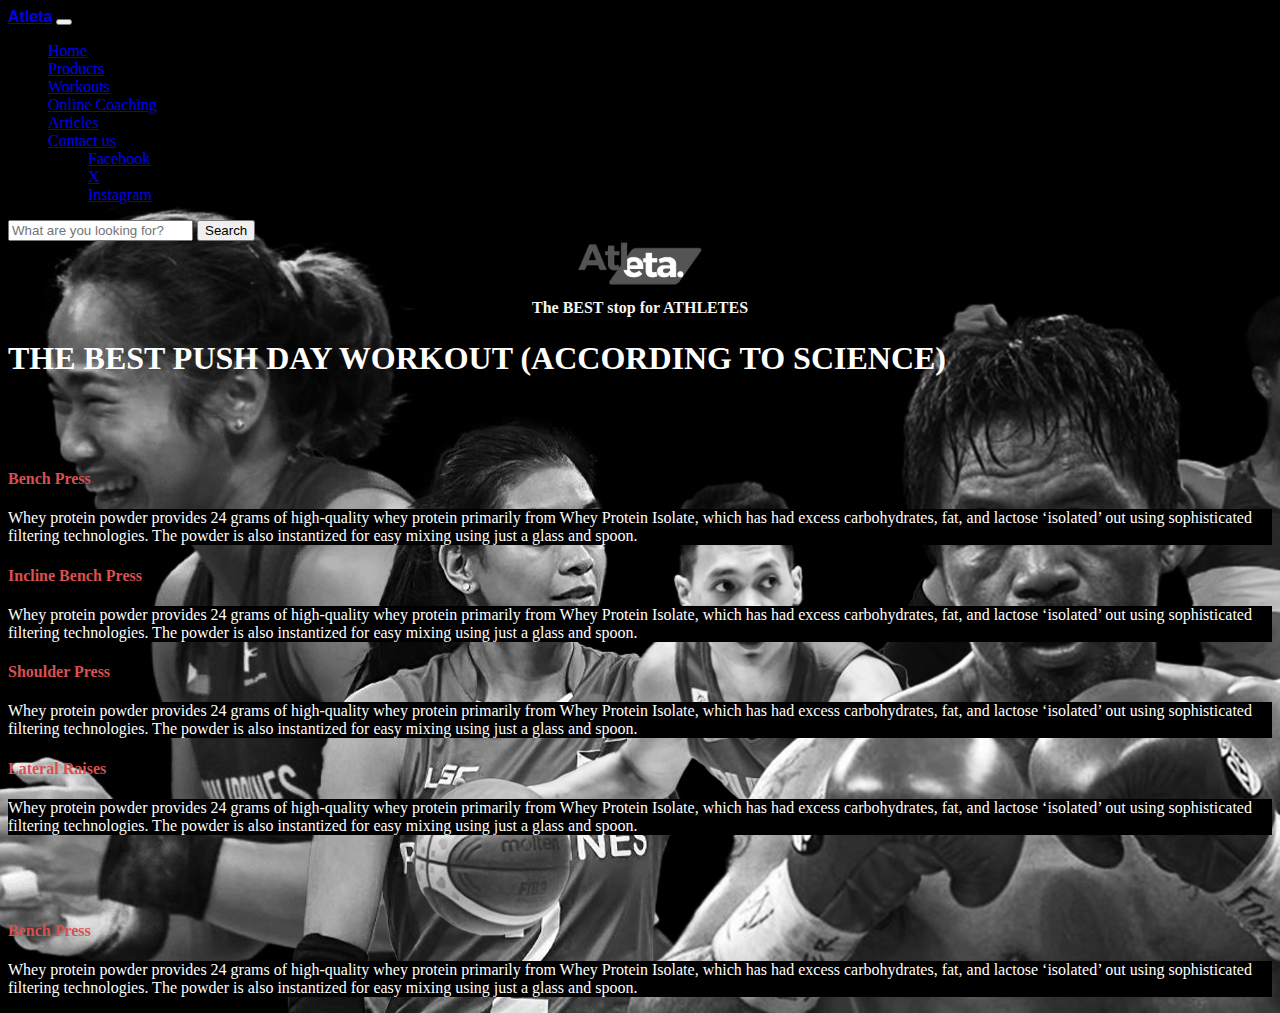
<file: Atleta/workouts.html>
<!doctype html>
<html lang="en">
  <head>
    <meta charset="utf-8">
    <meta name="viewport" content="width=device-width, initial-scale=1">
    <title>Atleta - Workouts</title>
    <link href="styles.css" rel="stylesheet">
    <link href="https://cdn.jsdelivr.net/npm/bootstrap@5.3.2/dist/css/bootstrap.min.css" rel="stylesheet" integrity="sha384-T3c6CoIi6uLrA9TneNEoa7RxnatzjcDSCmG1MXxSR1GAsXEV/Dwwykc2MPK8M2HN" crossorigin="anonymous">
  </head>
  <body>
    <nav class="navbar navbar-expand-lg navbar-dark bg-dark">
    <div class="container-fluid">
      <a class="navbar-brand" href="index.html">Atleta</a>
      <button class="navbar-toggler" type="button" data-bs-toggle="collapse" data-bs-target="#navbarSupportedContent" aria-controls="navbarSupportedContent" aria-expanded="false" aria-label="Toggle navigation">
        <span class="navbar-toggler-icon"></span>
      </button>
      <div class="collapse navbar-collapse" id="navbarSupportedContent">
        <ul class="navbar-nav me-auto mb-2 mb-lg-0">
          <li class="nav-item">
            <a class="nav-link active" aria-current="page" href="index.html">Home</a>
          </li>
          <li class="nav-item">
            <a class="nav-link" href="shop.html">Products</a>
          </li>
          <li class="nav-item">
            <a class="nav-link" href="workouts.html">Workouts</a>
          </li>
          <li class="nav-item">
            <a class="nav-link" href="coaching.html">Online Coaching</a>
          </li>
          <li class="nav-item">
            <a class="nav-link" href="articles.html">Articles</a>
          </li>
          <li class="nav-item dropdown">
            <a class="nav-link dropdown-toggle" href="#" role="button" data-bs-toggle="dropdown" aria-expanded="false">
              Contact us
            </a>
            <ul class="dropdown-menu">
              <li><a class="dropdown-item" href="#">Facebook</a></li>
              <li><a class="dropdown-item" href="#">X</a></li>
              <li><a class="dropdown-item" href="#">Instagram</a></li>
            </ul>
          </li>
        </ul>
        <form class="d-flex" role="search">
          <input class="form-control me-2" type="search" placeholder="What are you looking for?" aria-label="Search">
          <button class="btn btn-outline-light" type="submit">Search</button>
        </form>
      </div>
    </div>
  </nav>

  <img class ="img-container" src="/images/logo.png" alt="logo">

  <div class="container">
    <h2>The BEST stop for ATHLETES</h2>
  </div>
  <div class="container-text">
    <h1>THE BEST PUSH DAY WORKOUT (ACCORDING TO SCIENCE)</h1></div>
  <div class="row">
    <div class="col-3">
		<h4>Bench Press</h4> 
      <div class="card">
        <div class="card-body">
            <p>Whey protein powder provides 24 grams of high-quality whey protein primarily from Whey Protein Isolate, which has had excess carbohydrates, fat, and lactose ‘isolated’ out using sophisticated filtering technologies. The powder is also instantized for easy mixing using just a glass and spoon.</p>
       </div>
      </div>
    </div>
    <div class="col-3">
      <h4>Incline Bench Press</h4>
      <div class="card">
        <div class="card-body">
            <p>Whey protein powder provides 24 grams of high-quality whey protein primarily from Whey Protein Isolate, which has had excess carbohydrates, fat, and lactose ‘isolated’ out using sophisticated filtering technologies. The powder is also instantized for easy mixing using just a glass and spoon.</p>
       </div>
      </div>
    </div>
    <div class="col-3">
      <h4>Shoulder Press</h4>
      <div class="card">
        <div class="card-body">
            <p>Whey protein powder provides 24 grams of high-quality whey protein primarily from Whey Protein Isolate, which has had excess carbohydrates, fat, and lactose ‘isolated’ out using sophisticated filtering technologies. The powder is also instantized for easy mixing using just a glass and spoon.</p>
       </div>
      </div>
    </div>
    <div class="col-3">
      <h4>Lateral Raises</h4>
      <div class="card">
        <div class="card-body">
            <p>Whey protein powder provides 24 grams of high-quality whey protein primarily from Whey Protein Isolate, which has had excess carbohydrates, fat, and lactose ‘isolated’ out using sophisticated filtering technologies. The powder is also instantized for easy mixing using just a glass and spoon.</p>
       </div>
      </div>
    </div>
  </div> 
  <div class="row">
		<h4>Bench Press</h4> 
    <div class="col-3">
      <div class="card">
        <div class="card-body">
            <p>Whey protein powder provides 24 grams of high-quality whey protein primarily from Whey Protein Isolate, which has had excess carbohydrates, fat, and lactose ‘isolated’ out using sophisticated filtering technologies. The powder is also instantized for easy mixing using just a glass and spoon.</p>
       </div>
      </div>
    </div>
  </div>
  </body>
</html>

<!--
  1st workout - BP
  2nd - IDP
  3rd - SP
  4th - LR
  5th - LPCF
  6th - OP
  7th - TE

-->
</file>
<file: styles.css>
body{
    overflow-x: hidden;
    background-image: url('/images/Artboard\ 1.png');
    background-repeat: no-repeat;
    background-attachment: fixed;
}

.navbar-brand{
    font-family: Verdana, Geneva, Tahoma, sans-serif;
    font-weight: bold;
}

.img-container{
    margin-left: auto;
    margin-right: auto;
    display: block;
    width: 10%;
}

.img-container-index{
    display: block;
    margin-top: 200px;
    margin-left: auto;
    margin-right: auto;
    width: 50%;
}

.container{
    text-align: center;
}

.container h2{
    color: whitesmoke;
    display: inline-block;
    font-weight: bolder;
    font-size: 16px;
}

.col-2{
    position:inherit;
    margin-left: auto;
    margin-right: auto;
    display: block;

}
.card .card-header{
    text-align: center;
    background-color: rgb(54, 58, 83);
    color: white;
}

.card .card-body{
    background-color: black;
    color: rgb(255, 255, 255);
}

.workout-card .card-body{
    background-color: rgb(218, 80, 80);
    color: rgb(255, 255, 255);
}

.card-header h2{
    font-size: 25px;
    display: inline-block;
    font-family: 'Arial Narrow';
    font-weight: bold;
}

.card-img-top{
    padding-top: 10px;
    margin-left: auto;
    margin-right: auto;
    display: block;

}

.card-img-body{
    margin-left: auto;
    margin-right: auto;
    display: block;

}

.card-body h5{
}

.card-body p{
    text-size: 30px;
}

.container-text h1{
    margin-top: 10px;
    color: rgb(218, 80, 80);
}

.row h4{
    color: rgb(218, 80, 80);
}

.col-3{
    margin-left: auto;
    margin-right: auto;
    display: block;
}

.row{
    padding-top: 50px;
    margin: 5%;
}
</file>
<file: Atleta/styles.css>
body{
    overflow-x: hidden;
    background-image: url('/images/Artboard\ 1.png');
    background-repeat: no-repeat;
}

.navbar-brand{
    font-family: Verdana, Geneva, Tahoma, sans-serif;
    font-weight: bold;
}

.img-container{
    margin-left: auto;
    margin-right: auto;
    display: block;
    width: 10%;
}

.img-container-index{
    display: block;
    margin-top: 200px;
    margin-left: auto;
    margin-right: auto;
    width: 50%;
}

.container{
    text-align: center;
}

.container h2{
    color: whitesmoke;
    display: inline-block;
    font-weight: bolder;
    font-size: 16px;
}

.col-2{
    position:inherit;
    margin-left: auto;
    margin-right: auto;
    display: block;

}
.card .card-header{
    text-align: center;
    background-color: rgb(54, 58, 83);
    color: white;
}

.card .card-body{
    background-color: black;
    color: rgb(255, 255, 255);
}


.card-header h2{
    font-size: 25px;
    display: inline-block;
    font-family: 'Arial Narrow';
    font-weight: bold;
}

.card-img-top{
    padding-top: 10px;
    margin-left: auto;
    margin-right: auto;
    display: block;

}

.container-text h1{
    margin-top: 10px;
    color: rgb(255, 255, 255);
}

.row h4{
    color: rgb(218, 80, 80);
}

.col-3{
    margin-left: auto;
    margin-right: auto;
    display: block;
}

.row{
    padding-top: 50px;
}
</file>
